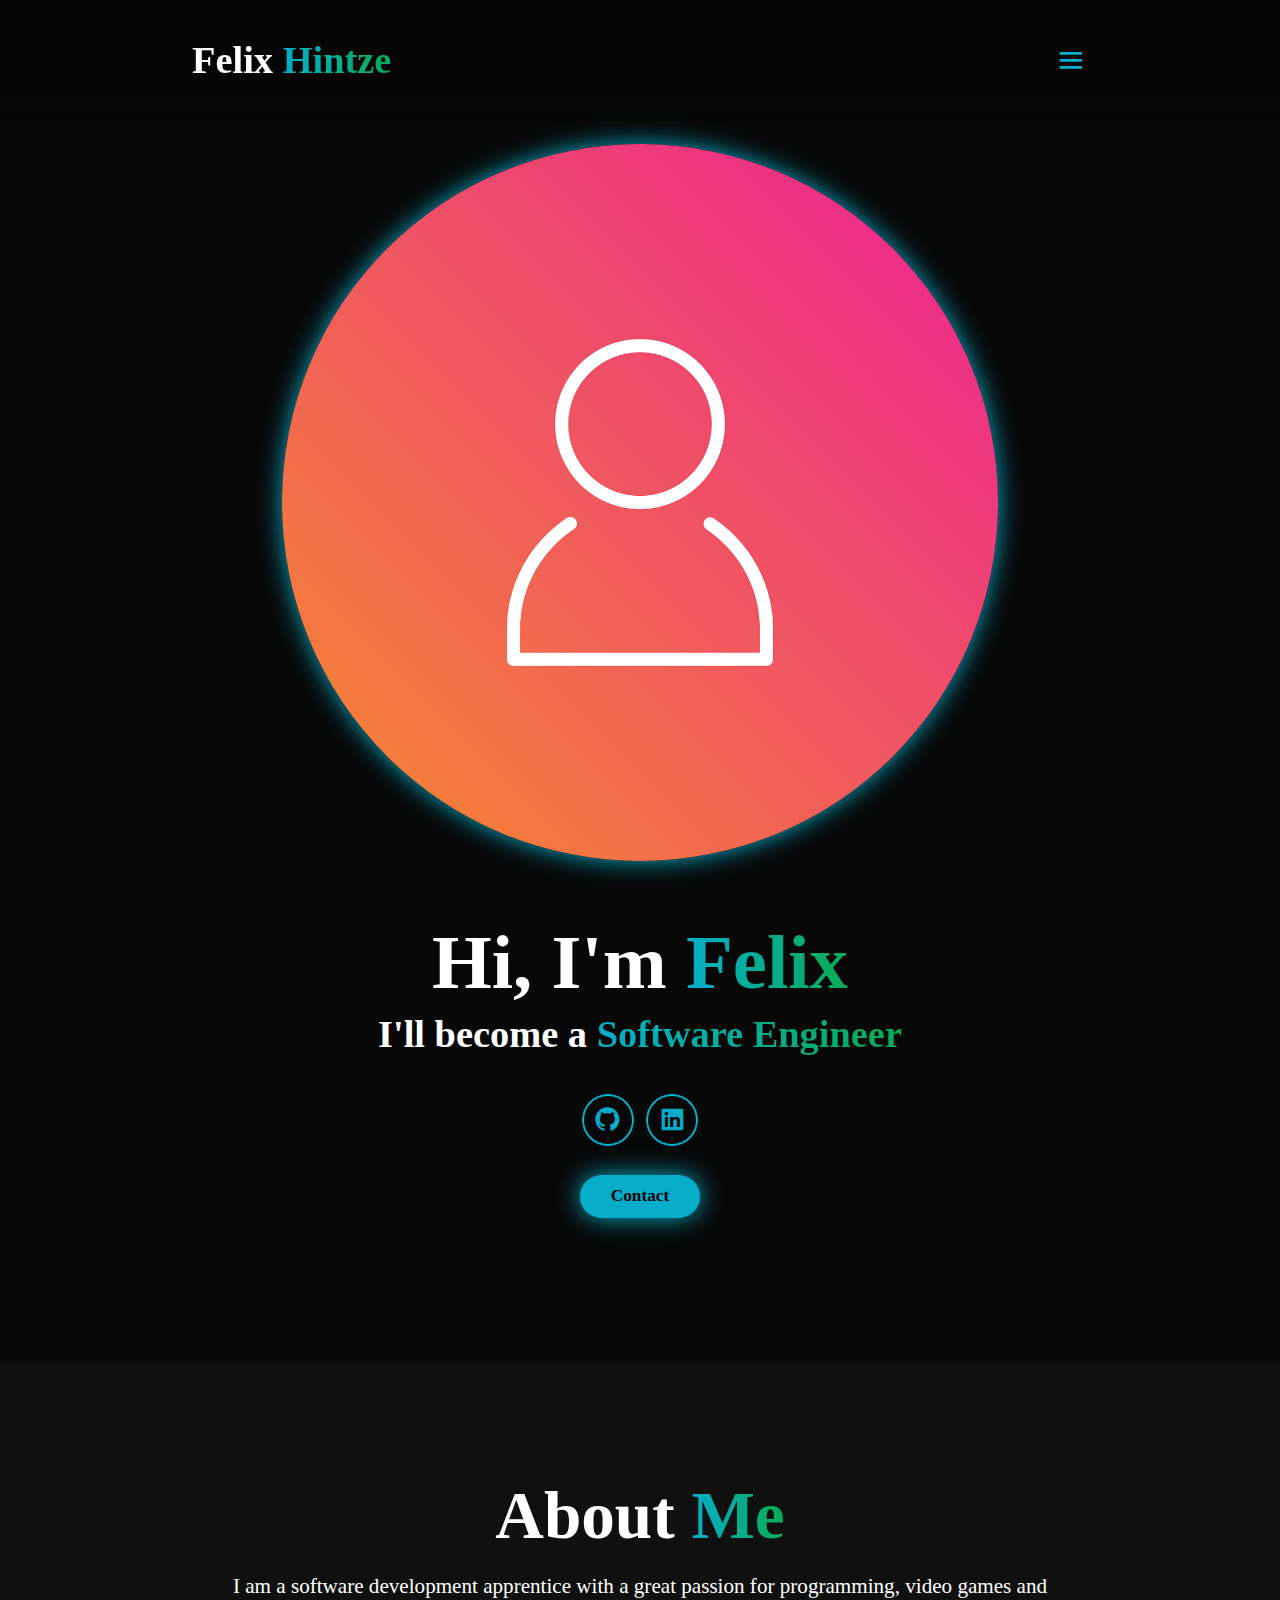
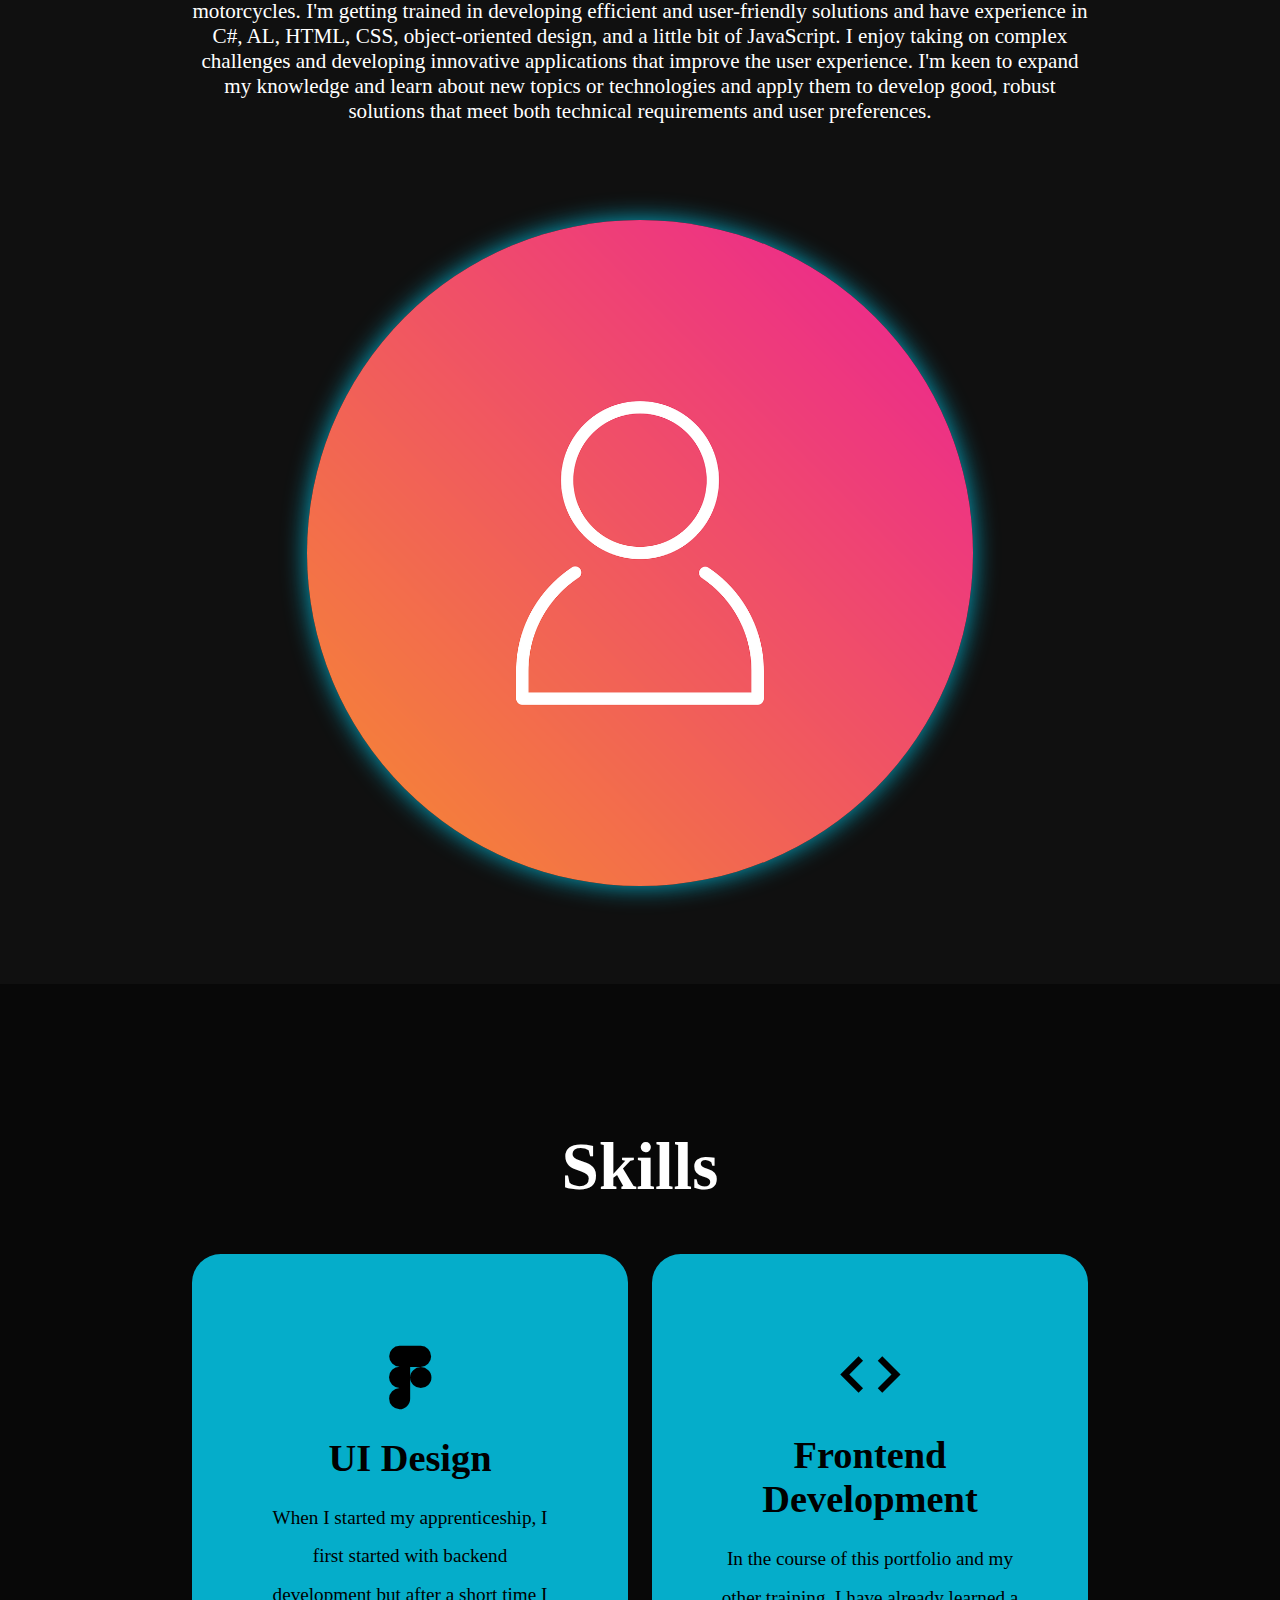
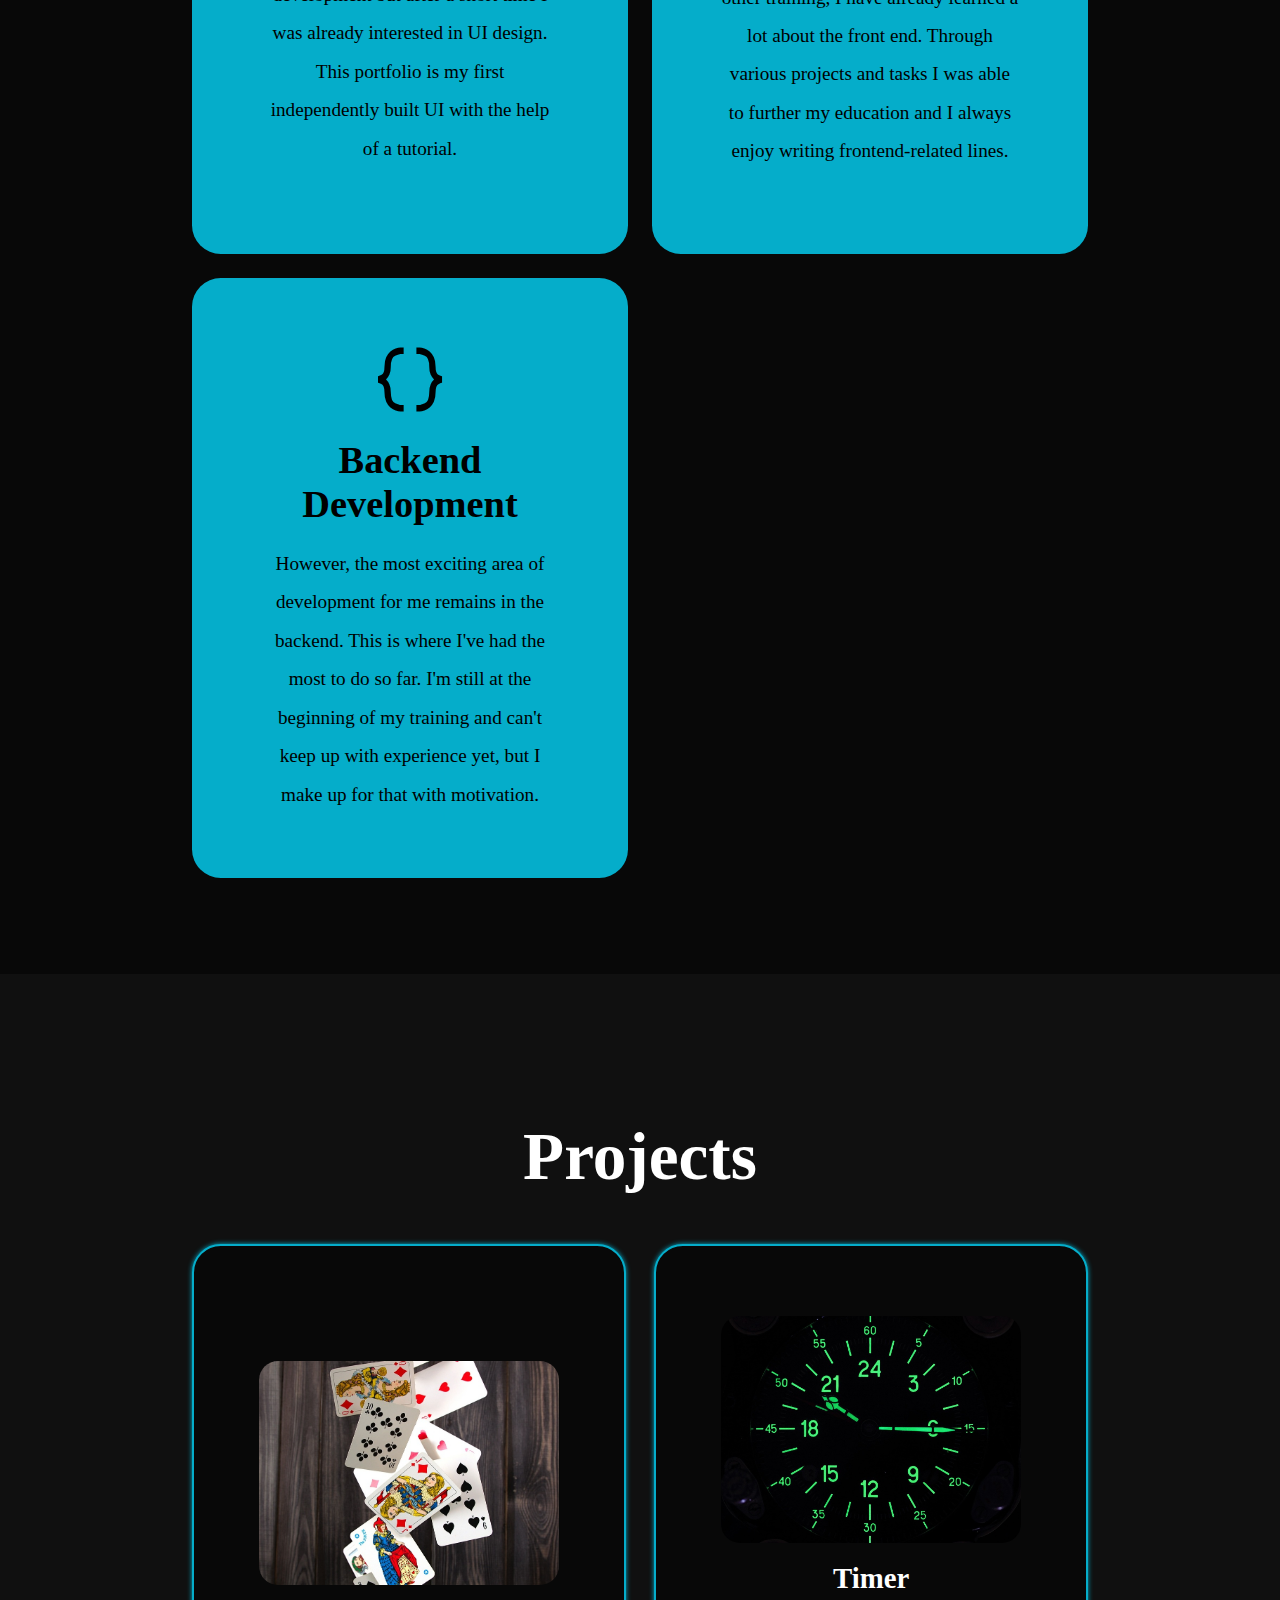
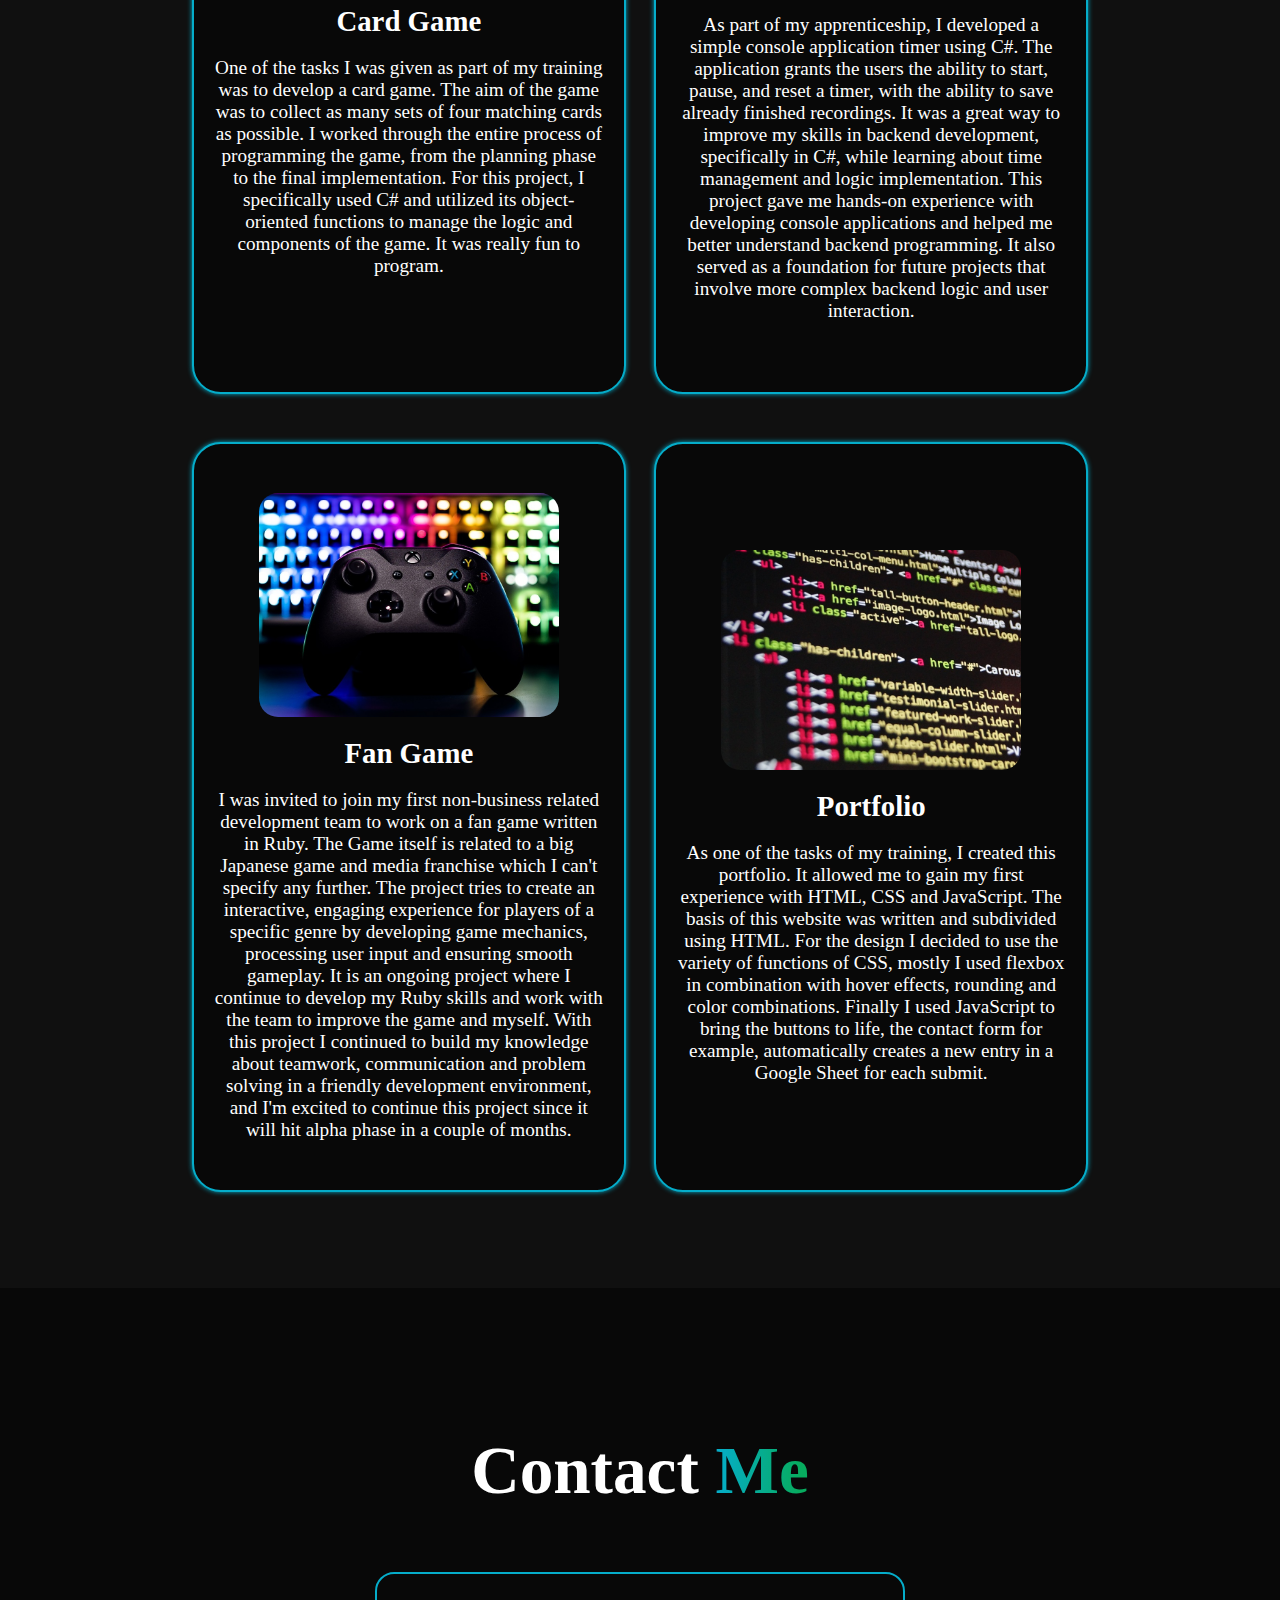
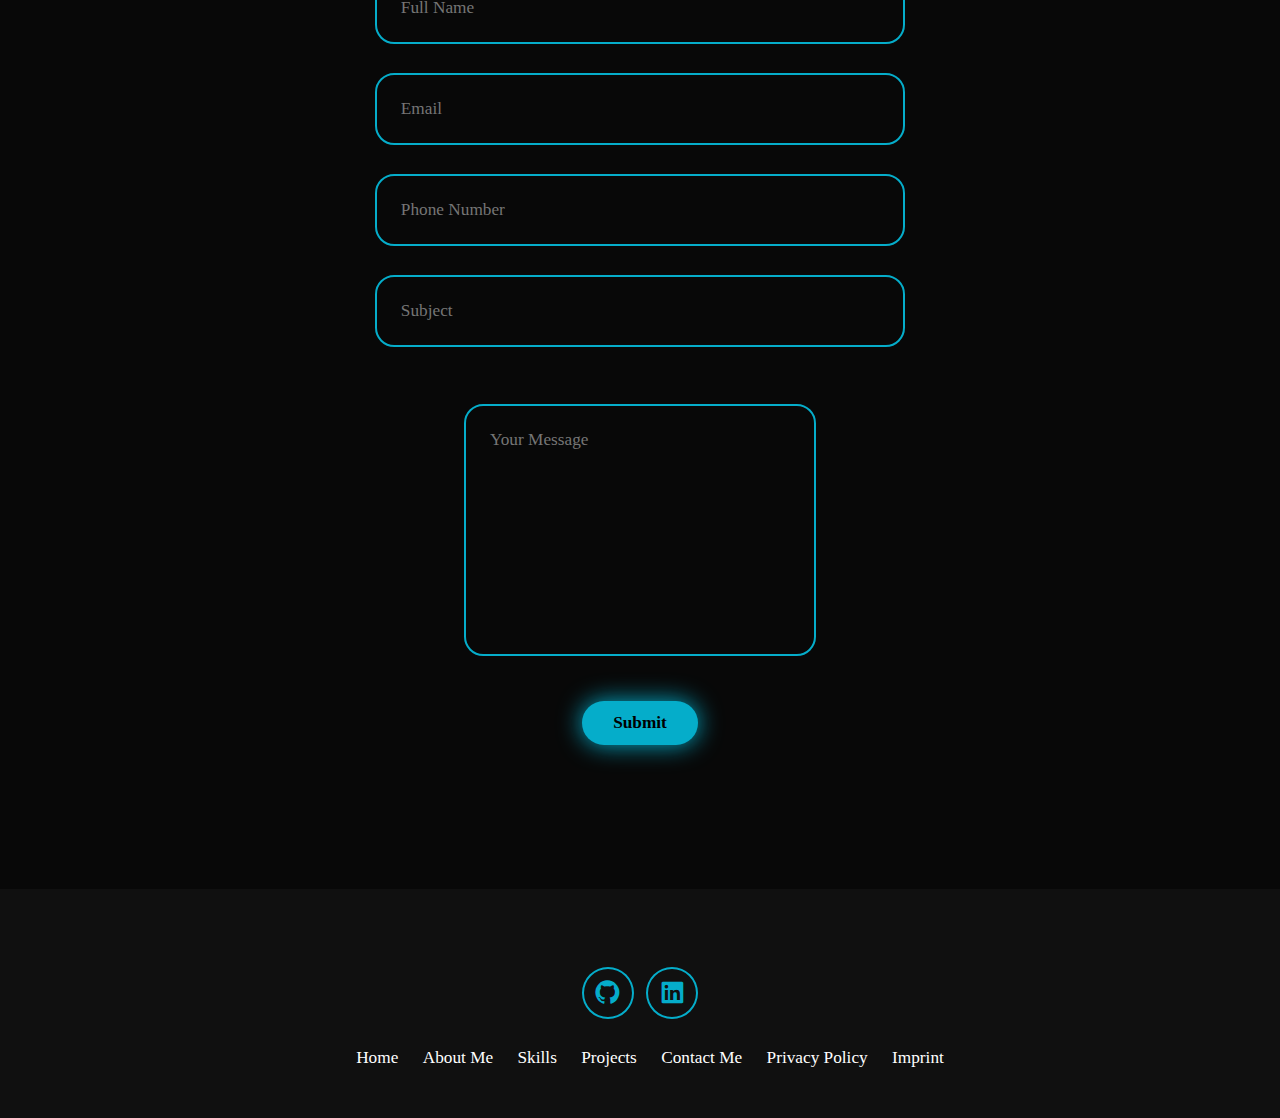
<file: index.html>
<!DOCTYPE html>
<html lang="en">
  <head>
    <meta charset="UTF-8" />
    <meta name="viewport" content="width=device-width, initial-scale=1.0" />
    <title>Portfolio</title>
    <link rel="stylesheet" href="style.css" />
    <link
      rel="icon"
      type="image/x-icon"
      href="https://fhintze-netik.github.io\favicon.ico"
    />
    <link
      href="https://unpkg.com/boxicons@2.1.4/css/boxicons.min.css"
      rel="stylesheet"
    />
  </head>
  <body>
    <header class="header">
      <a href="#home" class="logo"> Felix <span>Hintze</span> </a>

      <i class="bx bx-menu" id="menu-icon"></i>

      <nav class="navbar">
        <a href="#home">Home</a>
        <a href="#about">About</a>
        <a href="#skills">Skills</a>
        <a href="#projects">Projects</a>
        <a href="#contact">Contact</a>
      </nav>

      <button class="gradient-btn"><a href="#contact">Contact Me</a></button>
    </header>

    <section class="home" id="home">
      <div class="home-content">
        <h1>Hi, I'm <span>Felix</span></h1>
        <h3>I'll become a <span>Software Engineer</span></h3>
        <div class="social-icons">
          <a href="https://github.com/fhintze-netik">
            <i class="bx bxl-github"></i>
          </a>
          <a href="#">
            <i class="bx bxl-linkedin-square"></i>
          </a>
        </div>

        <div class="btn-group">
          <a href="#contact" class="btn">Contact</a>
        </div>
      </div>

      <div class="home-img">
        <img src="image.png" alt="" />
      </div>
    </section>

    <section class="about" id="about">
      <div class="about-img">
        <img src="image.png" alt="" />
      </div>

      <div class="about-content">
        <h2>About <span>Me</span></h2>
        <p>
          I am a software development apprentice with a great passion for
          programming, video games and motorcycles. I'm getting trained in
          developing efficient and user-friendly solutions and have experience
          in C#, AL, HTML, CSS, object-oriented design, and a little bit of
          JavaScript. I enjoy taking on complex challenges and developing
          innovative applications that improve the user experience. I'm keen to
          expand my knowledge and learn about new topics or technologies and
          apply them to develop good, robust solutions that meet both technical
          requirements and user preferences.
        </p>
      </div>
    </section>

    <section class="skills" id="skills">
      <h2 class="heading">Skills</h2>

      <div class="skills-container">
        <div class="skills-box">
          <div class="skills-info">
            <i class="bx bxl-figma"></i>
            <h4>UI Design</h4>
            <p>
              When I started my apprenticeship, I first started with backend
              development but after a short time I was already interested in UI
              design. This portfolio is my first independently built UI with the
              help of a tutorial.
            </p>
          </div>
        </div>
        <div class="skills-box">
          <div class="skills-info">
            <i class="bx bx-code"></i>
            <h4>Frontend Development</h4>
            <p>
              In the course of this portfolio and my other training, I have
              already learned a lot about the front end. Through various
              projects and tasks I was able to further my education and I always
              enjoy writing frontend-related lines.
            </p>
          </div>
        </div>
        <div class="skills-box">
          <div class="skills-info">
            <i class="bx bx-code-curly"></i>
            <h4>Backend Development</h4>
            <p>
              However, the most exciting area of development for me remains in
              the backend. This is where I've had the most to do so far. I'm
              still at the beginning of my training and can't keep up with
              experience yet, but I make up for that with motivation.
            </p>
          </div>
        </div>
      </div>
    </section>
    <section class="projects" id="projects">
      <h2 class="heading">Projects</h2>
      <div class="projects-box">
        <div class="project-card">
          <img src="project1.jpg" alt="" />

          <h3>Card Game</h3>
          <p>
            One of the tasks I was given as part of my training was to develop a
            card game. The aim of the game was to collect as many sets of four
            matching cards as possible. I worked through the entire process of
            programming the game, from the planning phase to the final
            implementation. For this project, I specifically used C# and
            utilized its object-oriented functions to manage the logic and
            components of the game. It was really fun to program.
          </p>
        </div>
        <div class="project-card">
          <img src="project2.jpg" alt="" />

          <h3>Timer</h3>
          <p>
            As part of my apprenticeship, I developed a simple console
            application timer using C#. The application grants the users the
            ability to start, pause, and reset a timer, with the ability to save
            already finished recordings. It was a great way to improve my skills
            in backend development, specifically in C#, while learning about
            time management and logic implementation. This project gave me
            hands-on experience with developing console applications and helped
            me better understand backend programming. It also served as a
            foundation for future projects that involve more complex backend
            logic and user interaction.
          </p>
        </div>
        <div class="project-card">
          <img src="project3.jpg" alt="" />

          <h3>Fan Game</h3>
          <p>
            I was invited to join my first non-business related development team
            to work on a fan game written in Ruby. The Game itself is related to
            a big Japanese game and media franchise which I can't specify any
            further. The project tries to create an interactive, engaging
            experience for players of a specific genre by developing game
            mechanics, processing user input and ensuring smooth gameplay. It is
            an ongoing project where I continue to develop my Ruby skills and
            work with the team to improve the game and myself. With this project
            I continued to build my knowledge about teamwork, communication and
            problem solving in a friendly development environment, and I'm
            excited to continue this project since it will hit alpha phase in a
            couple of months.
          </p>
        </div>
        <div class="project-card">
          <img src="project4.jpg" alt="" />

          <h3>Portfolio</h3>
          <p>
            As one of the tasks of my training, I created this portfolio. It
            allowed me to gain my first experience with HTML, CSS and
            JavaScript. The basis of this website was written and subdivided
            using HTML. For the design I decided to use the variety of functions
            of CSS, mostly I used flexbox in combination with hover effects,
            rounding and color combinations. Finally I used JavaScript to bring
            the buttons to life, the contact form for example, automatically
            creates a new entry in a Google Sheet for each submit.
          </p>
        </div>
      </div>
    </section>
    <section class="contact" id="contact">
      <h2 class="heading">Contact <span>Me</span></h2>
      <form action="" name="contact-us" id="contact-form">
        <div class="input-group">
          <div class="input-box">
            <input type="text" name="Full-Name" placeholder="Full Name" />
            <input type="email" name="Email" placeholder="Email" />
          </div>
          <div class="input-box">
            <input
              type="number"
              name="Phone-Number"
              placeholder="Phone Number"
            />
            <input type="text" name="Subject" placeholder="Subject" />
          </div>
        </div>
        <div class="input-group-2">
          <textarea
            name="Message"
            id=""
            placeholder="Your Message"
            cols="30"
            rows="10"
          ></textarea>
        </div>
        <button
          onclick="changeText('submit-button', 'Submitted', 'Submit')"
          type="submit"
          id="submit-button"
          value="Send Message"
          class="btn"
        >
          Submit
        </button>
      </form>
    </section>

    <footer class="footer">
      <div class="social-icons">
        <a href="https://github.com/fhintze-netik">
          <i class="bx bxl-github"></i>
        </a>
        <a href="#">
          <i class="bx bxl-linkedin-square"></i>
        </a>
      </div>

      <ul class="list">
        <li>
          <a href="#home">Home</a>
        </li>
        <li>
          <a href="#about">About Me</a>
        </li>
        <li>
          <a href="#skills">Skills</a>
        </li>
        <li>
          <a href="#projects">Projects</a>
        </li>
        <li>
          <a href="#contact">Contact Me</a>
        </li>
        <li>
          <a href="https://fhintze-netik.github.io/privacypolicy.html"
            >Privacy Policy</a
          >
        </li>
        <li>
          <a href="https://fhintze-netik.github.io/imprint.html">Imprint</a>
        </li>
      </ul>
    </footer>

    <script src="script.js"></script>
  </body>
</html>
</file>
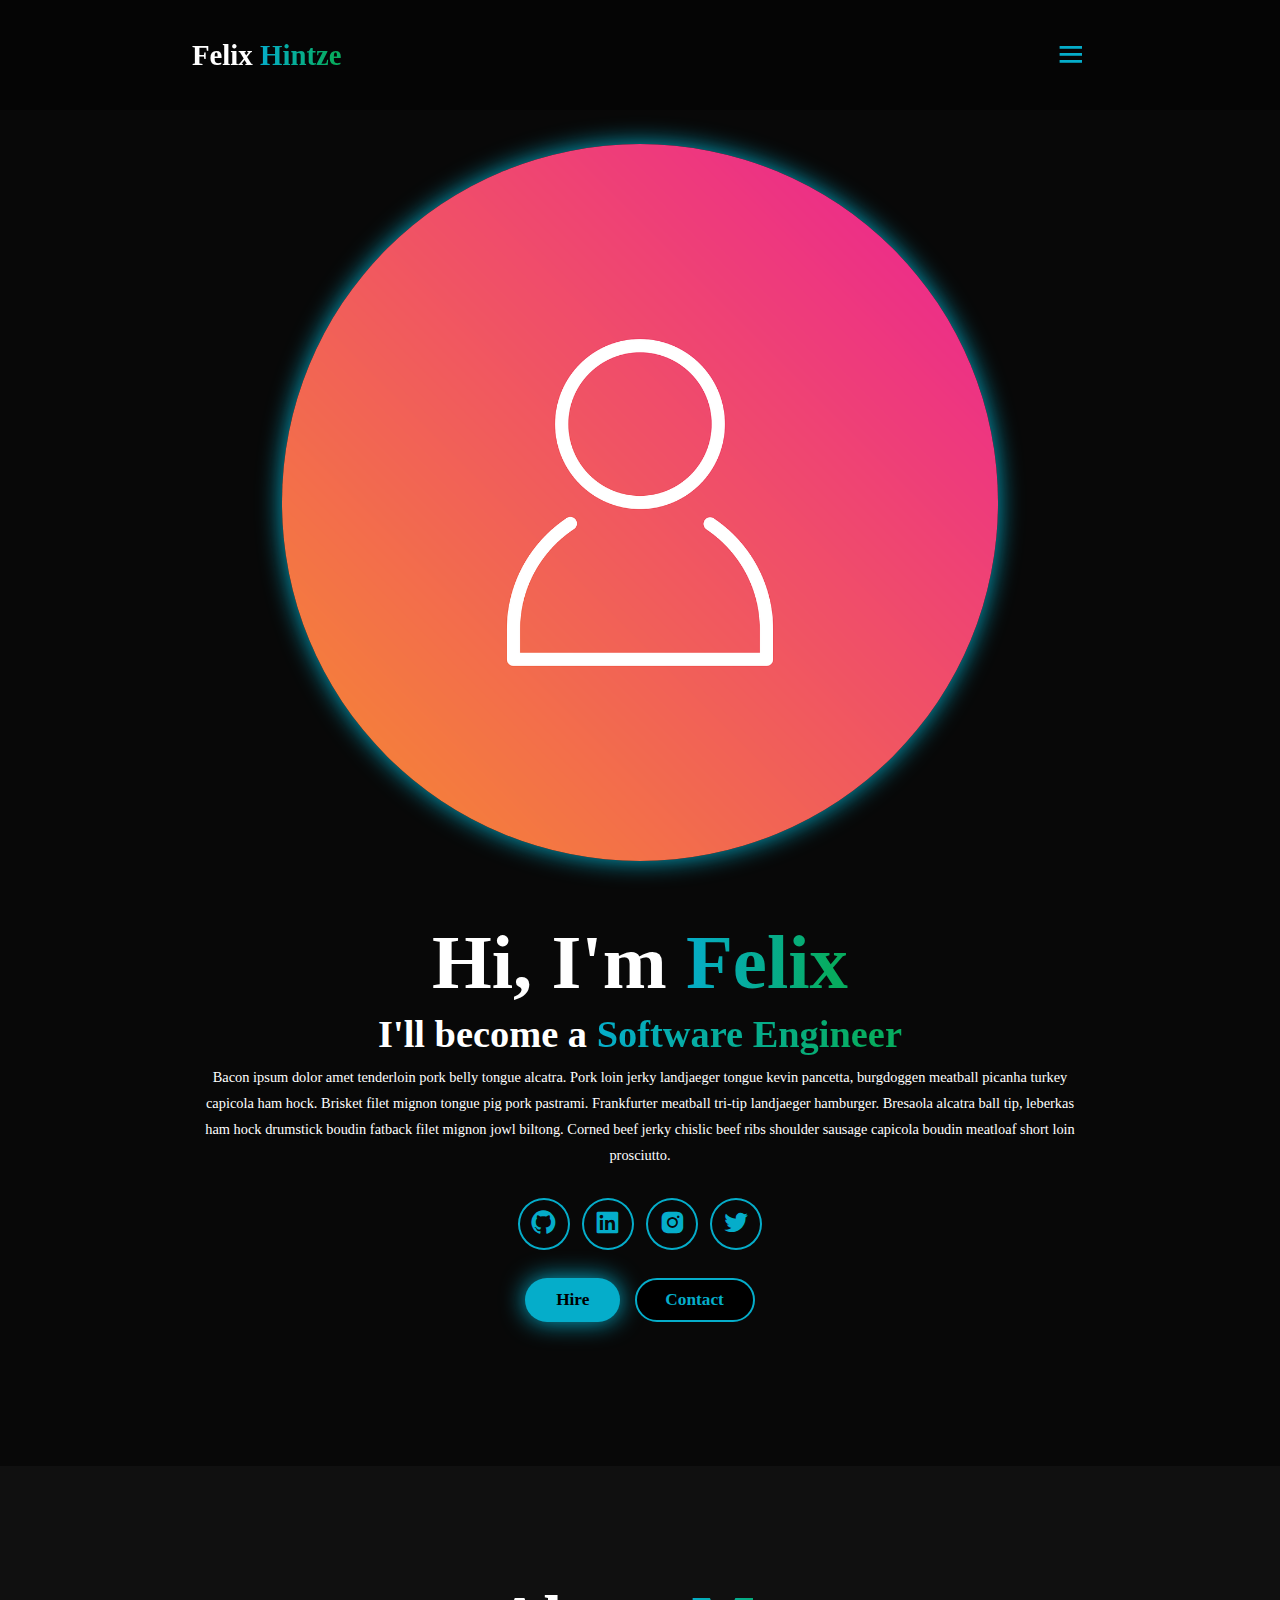
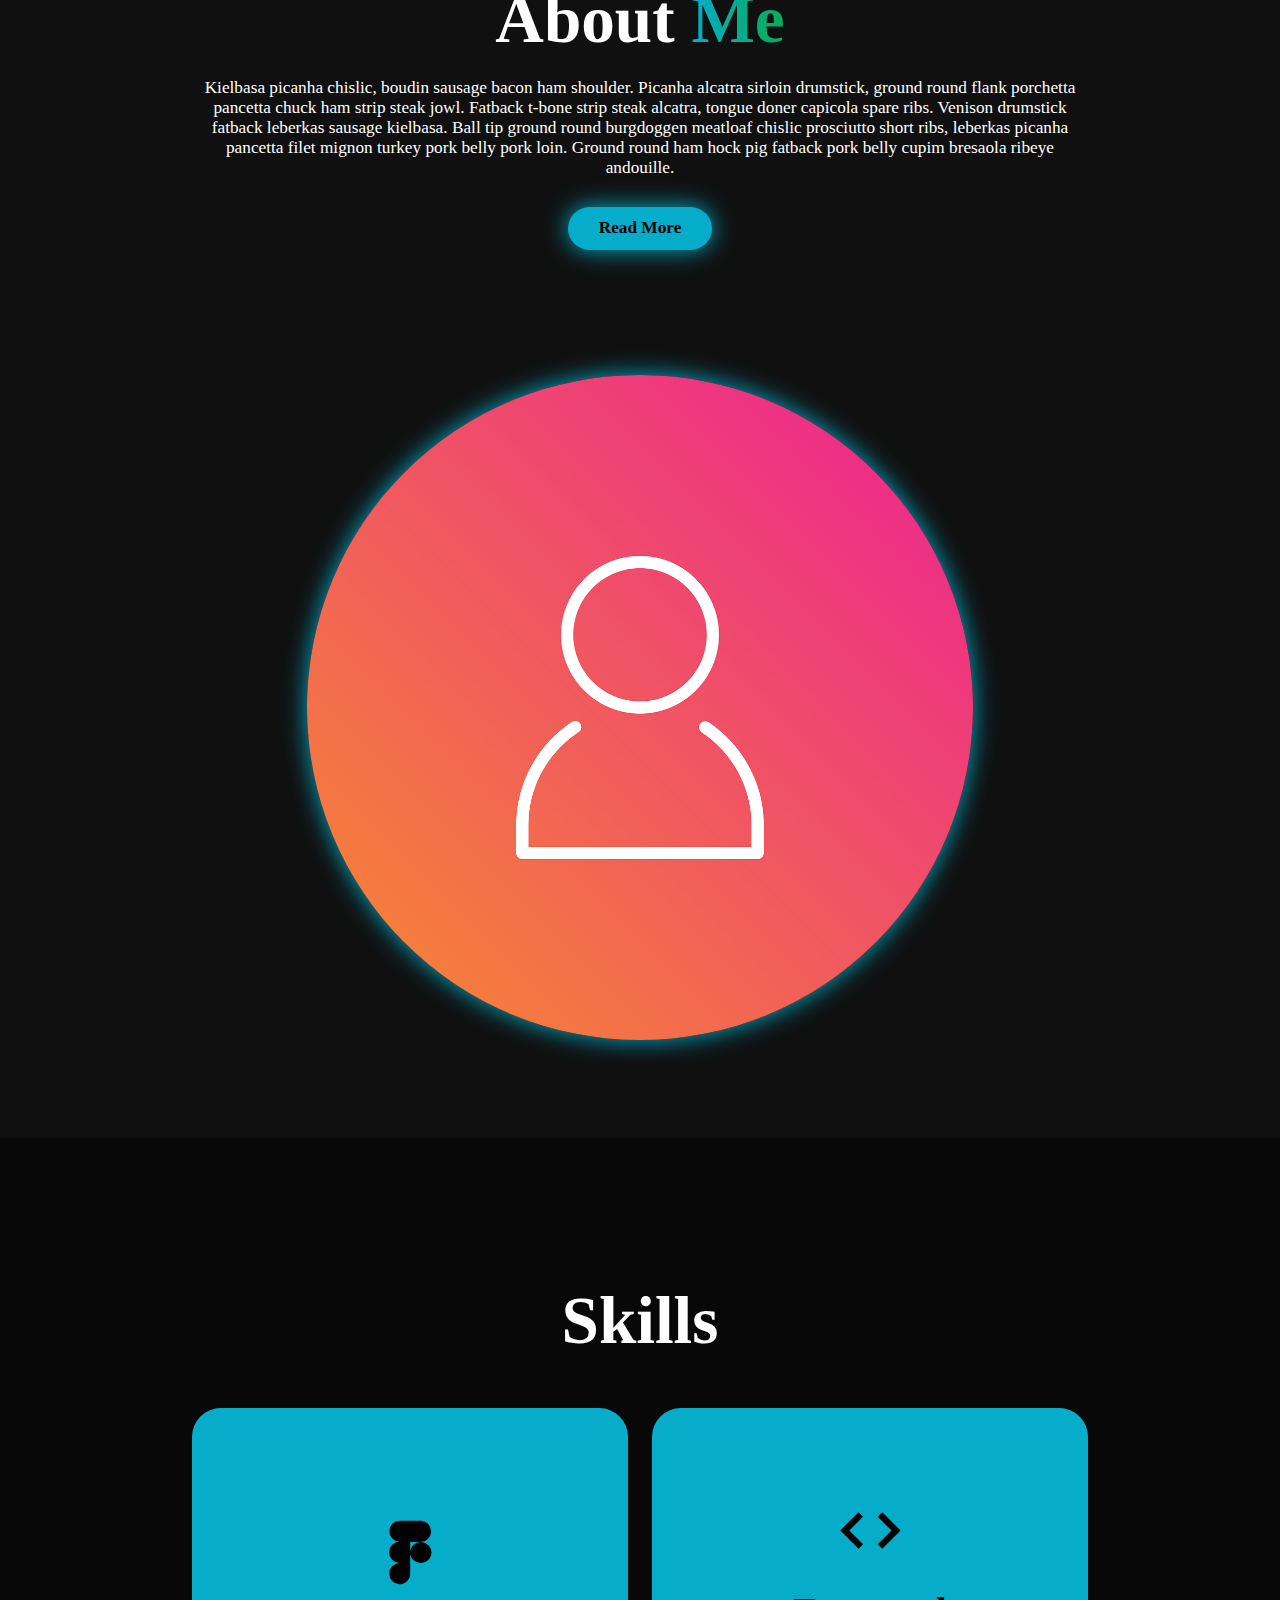
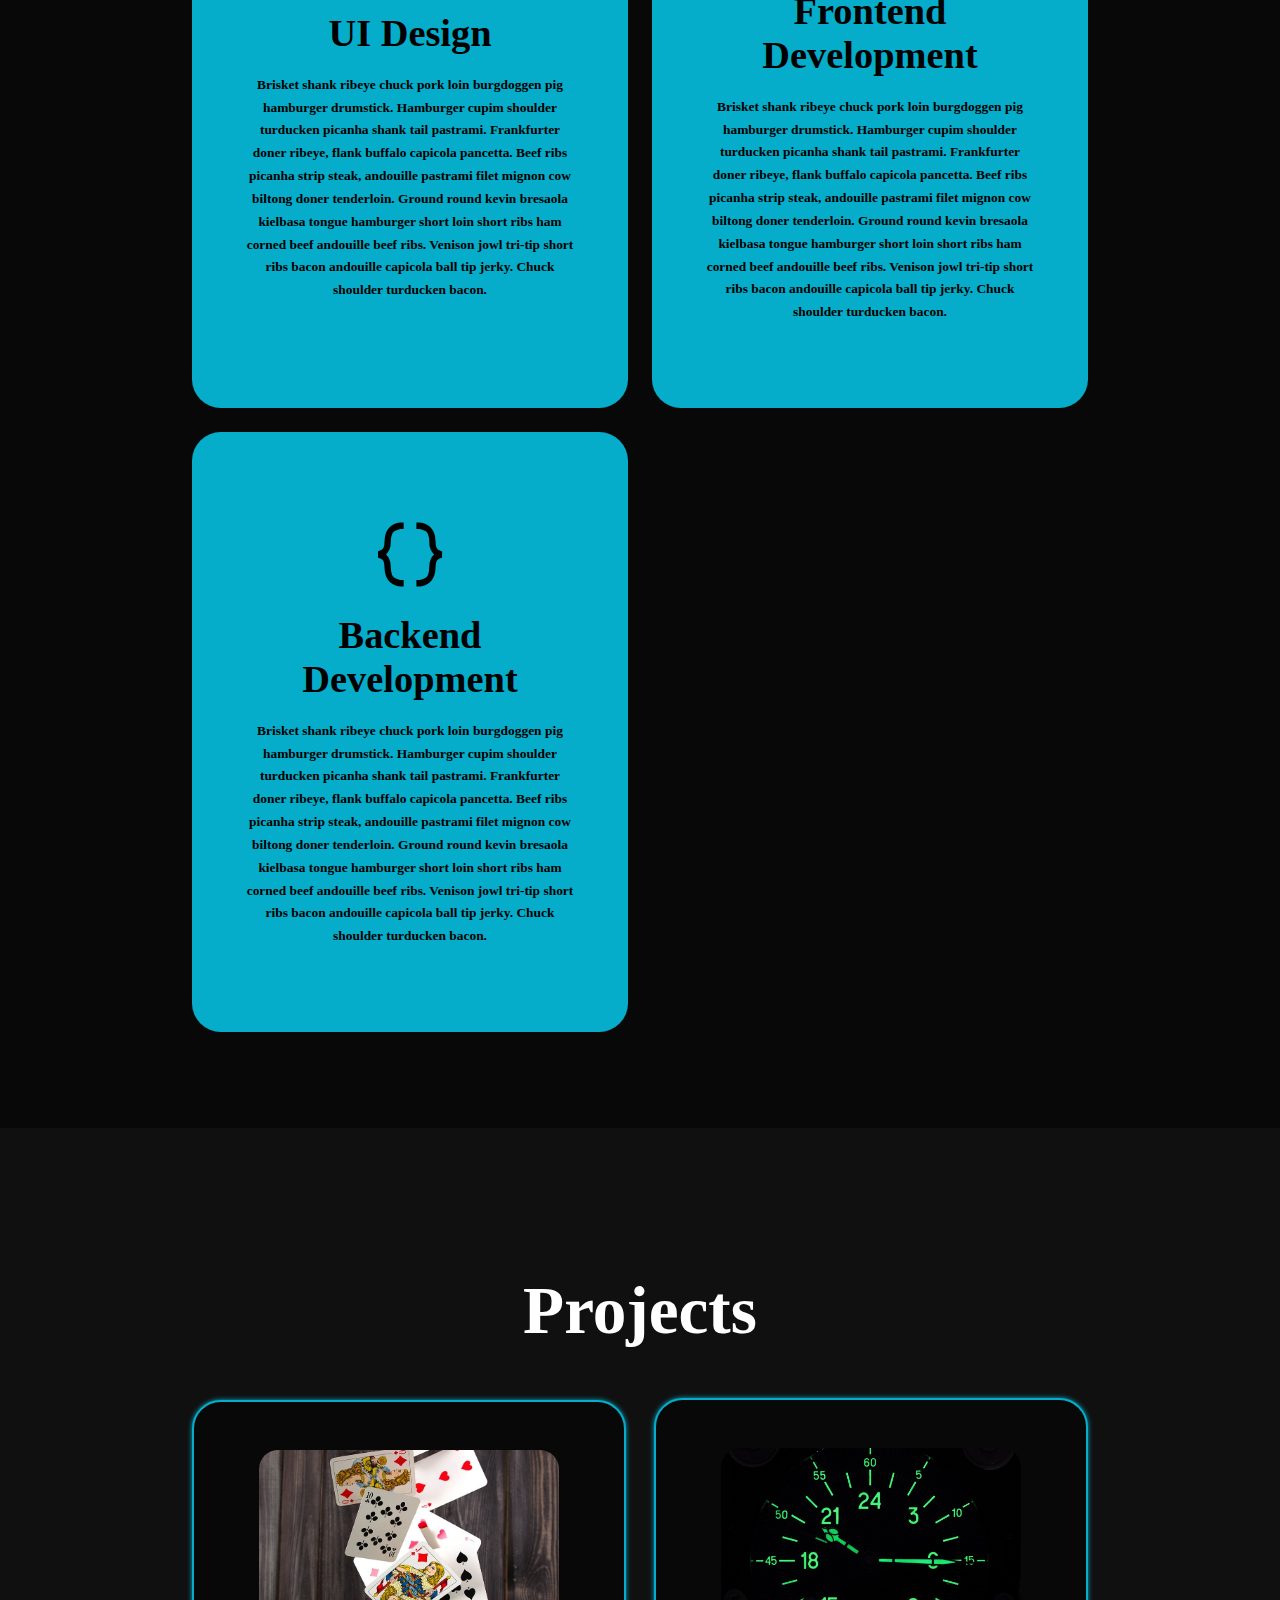
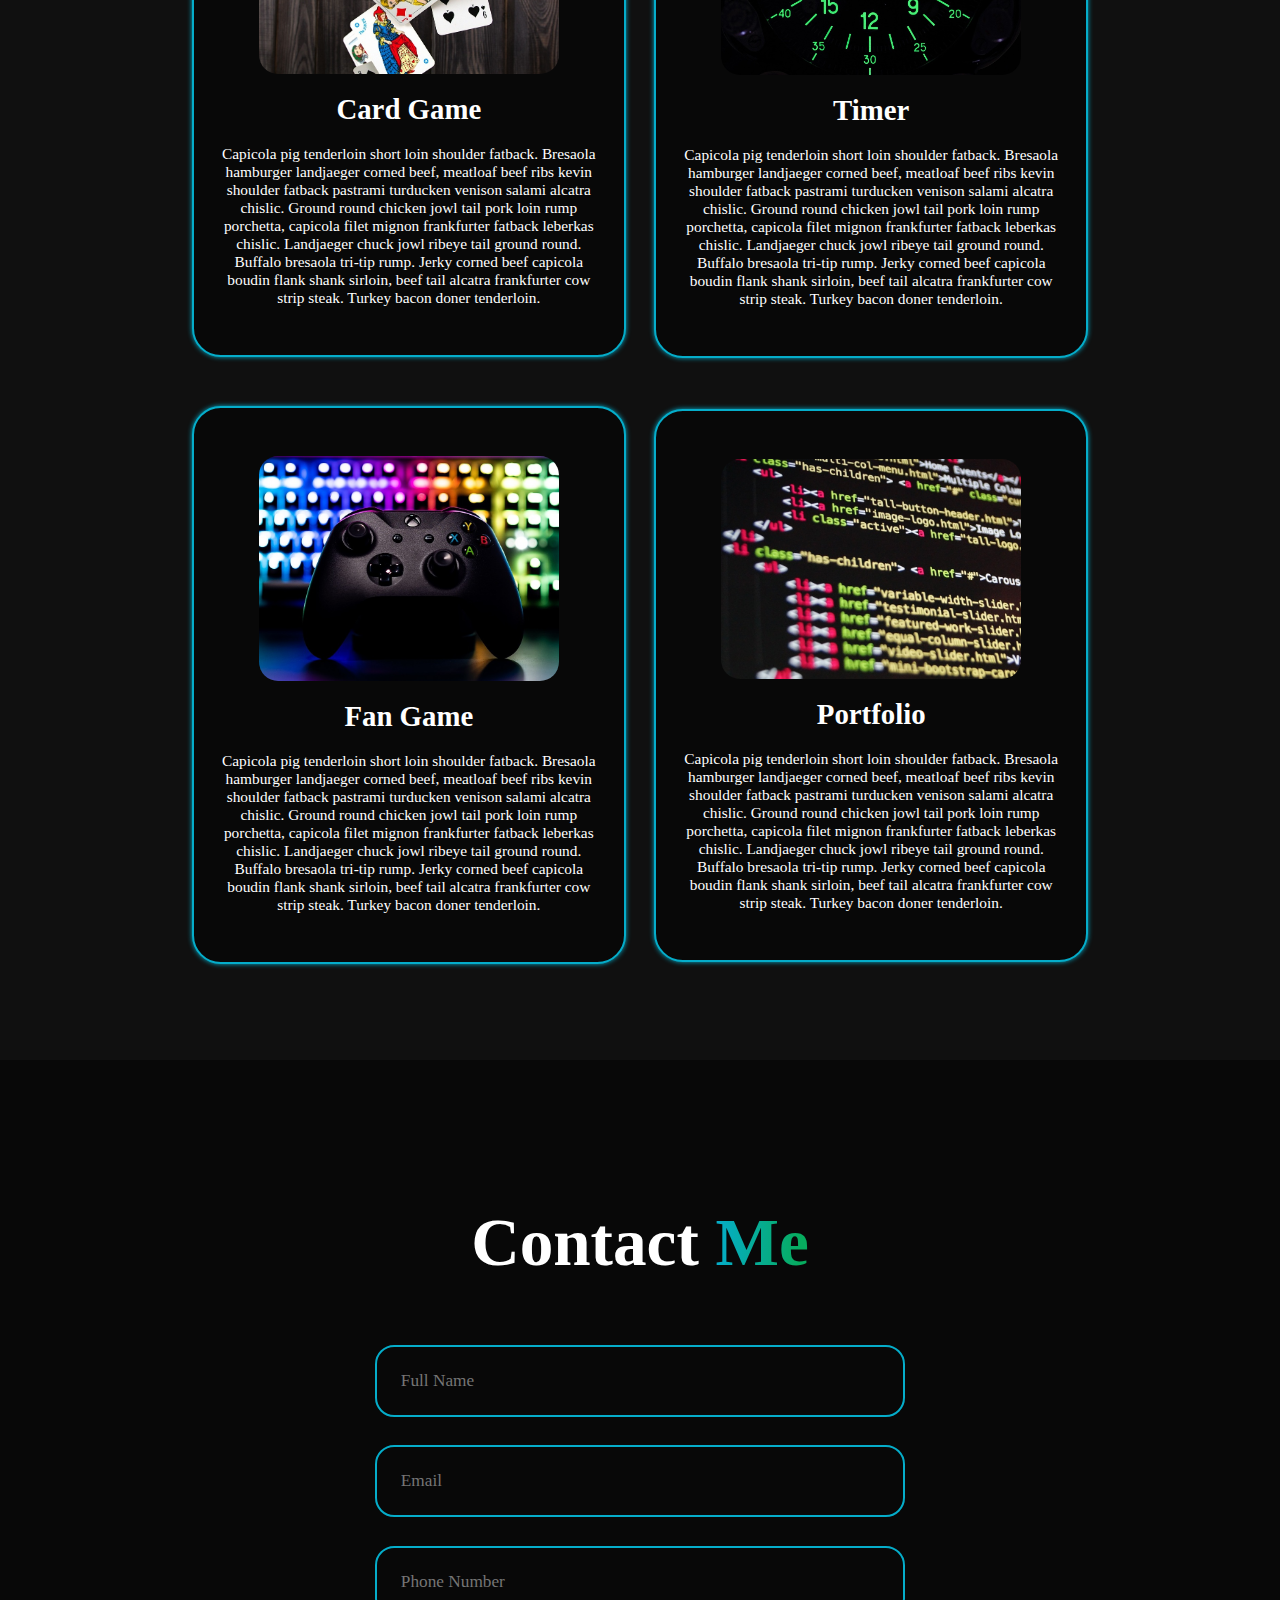
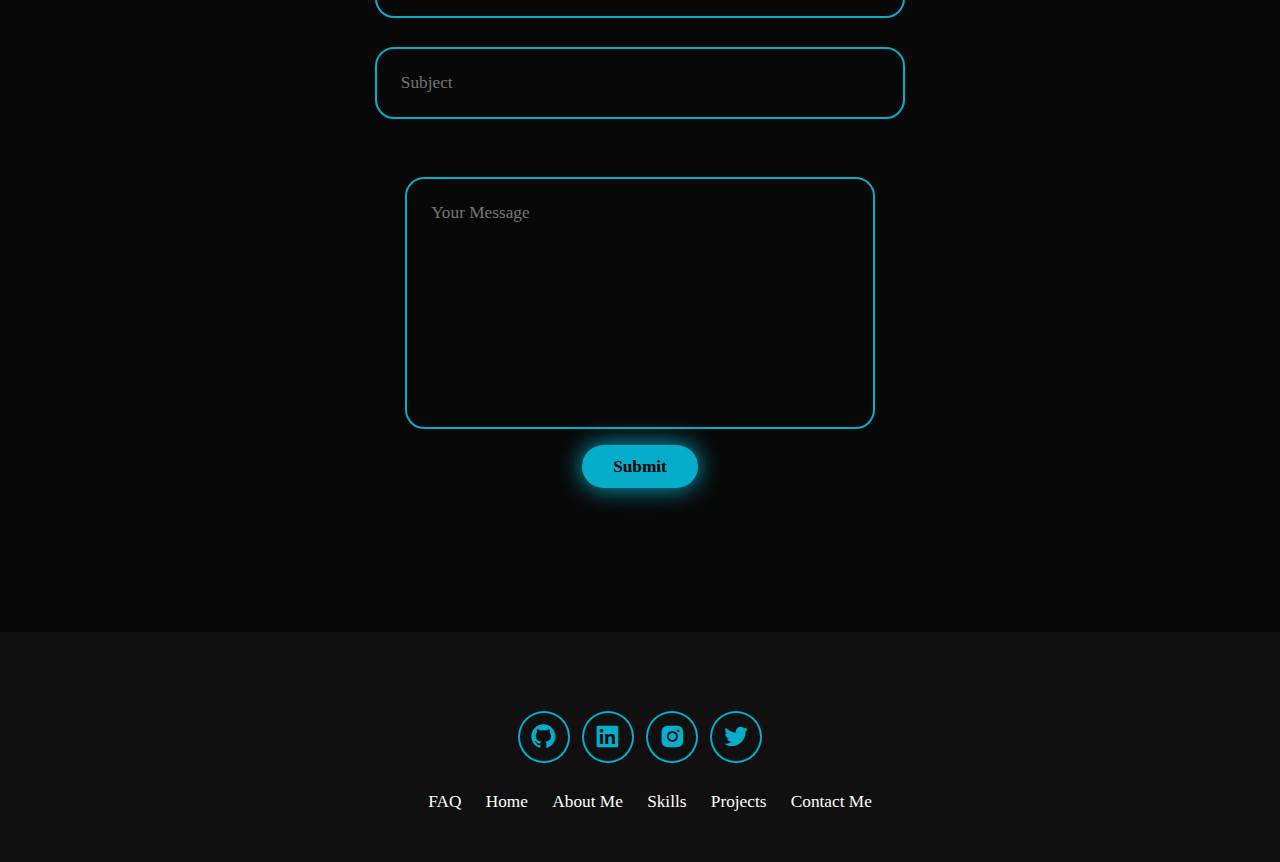
<file: Portfolio/index.html>
<!DOCTYPE html>
<html lang="en">
  <head>
    <meta charset="UTF-8" />
    <meta name="viewport" content="width=device-width, initial-scale=1.0" />
    <title>Portfolio Website</title>
    <link rel="stylesheet" href="style.css" />
    <link
      href="https://unpkg.com/boxicons@2.1.4/css/boxicons.min.css"
      rel="stylesheet"
    />
  </head>
  <body>
    <header class="header">
      <a href="#home" class="logo"> Felix <span>Hintze</span> </a>

      <i class="bx bx-menu" id="menu-icon"></i>

      <nav class="navbar">
        <a href="#home">Home</a>
        <a href="#about">About</a>
        <a href="#skills">Skills</a>
        <a href="#projects">Projects</a>
        <a href="#contact">Contact</a>
      </nav>

      <button class="gradient-btn">Contact Me</button>
    </header>

    <section class="home" id="home">
      <div class="home-content">
        <h1>Hi, I'm <span>Felix</span></h1>
        <h3>I'll become a <span>Software Engineer</span></h3>
        <p>
          Bacon ipsum dolor amet tenderloin pork belly tongue alcatra. Pork loin
          jerky landjaeger tongue kevin pancetta, burgdoggen meatball picanha
          turkey capicola ham hock. Brisket filet mignon tongue pig pork
          pastrami. Frankfurter meatball tri-tip landjaeger hamburger. Bresaola
          alcatra ball tip, leberkas ham hock drumstick boudin fatback filet
          mignon jowl biltong. Corned beef jerky chislic beef ribs shoulder
          sausage capicola boudin meatloaf short loin prosciutto.
        </p>
        <div class="social-icons">
          <a href="#">
            <i class="bx bxl-github"></i>
          </a>
          <a href="#">
            <i class="bx bxl-linkedin-square"></i>
          </a>
          <a href="#">
            <i class="bx bxl-instagram-alt"></i>
          </a>
          <a href="#">
            <i class="bx bxl-twitter"></i>
          </a>
        </div>

        <div class="btn-group">
          <a href="#" class="btn">Hire</a>
          <a href="#contact" class="btn">Contact</a>
        </div>
      </div>

      <div class="home-img">
        <img src="image.png" alt="" />
      </div>
    </section>

    <section class="about" id="about">
      <div class="about-img">
        <img src="image.png" alt="" />
      </div>

      <div class="about-content">
        <h2>About <span>Me</span></h2>
        <p>
          Kielbasa picanha chislic, boudin sausage bacon ham shoulder. Picanha
          alcatra sirloin drumstick, ground round flank porchetta pancetta chuck
          ham strip steak jowl. Fatback t-bone strip steak alcatra, tongue doner
          capicola spare ribs. Venison drumstick fatback leberkas sausage
          kielbasa. Ball tip ground round burgdoggen meatloaf chislic prosciutto
          short ribs, leberkas picanha pancetta filet mignon turkey pork belly
          pork loin. Ground round ham hock pig fatback pork belly cupim bresaola
          ribeye andouille.
        </p>
        <a href="#" class="btn">Read More</a>
      </div>
    </section>

    <section class="skills" id="skills">
      <h2 class="heading">Skills</h2>

      <div class="skills-container">
        <div class="skills-box">
          <div class="skills-info">
            <i class="bx bxl-figma"></i>
            <h4>UI Design</h4>
            <p>
              Brisket shank ribeye chuck pork loin burgdoggen pig hamburger
              drumstick. Hamburger cupim shoulder turducken picanha shank tail
              pastrami. Frankfurter doner ribeye, flank buffalo capicola
              pancetta. Beef ribs picanha strip steak, andouille pastrami filet
              mignon cow biltong doner tenderloin. Ground round kevin bresaola
              kielbasa tongue hamburger short loin short ribs ham corned beef
              andouille beef ribs. Venison jowl tri-tip short ribs bacon
              andouille capicola ball tip jerky. Chuck shoulder turducken bacon.
            </p>
          </div>
        </div>
        <div class="skills-box">
          <div class="skills-info">
            <i class="bx bx-code"></i>
            <h4>Frontend Development</h4>
            <p>
              Brisket shank ribeye chuck pork loin burgdoggen pig hamburger
              drumstick. Hamburger cupim shoulder turducken picanha shank tail
              pastrami. Frankfurter doner ribeye, flank buffalo capicola
              pancetta. Beef ribs picanha strip steak, andouille pastrami filet
              mignon cow biltong doner tenderloin. Ground round kevin bresaola
              kielbasa tongue hamburger short loin short ribs ham corned beef
              andouille beef ribs. Venison jowl tri-tip short ribs bacon
              andouille capicola ball tip jerky. Chuck shoulder turducken bacon.
            </p>
          </div>
        </div>
        <div class="skills-box">
          <div class="skills-info">
            <i class="bx bx-code-curly"></i>
            <h4>Backend Development</h4>
            <p>
              Brisket shank ribeye chuck pork loin burgdoggen pig hamburger
              drumstick. Hamburger cupim shoulder turducken picanha shank tail
              pastrami. Frankfurter doner ribeye, flank buffalo capicola
              pancetta. Beef ribs picanha strip steak, andouille pastrami filet
              mignon cow biltong doner tenderloin. Ground round kevin bresaola
              kielbasa tongue hamburger short loin short ribs ham corned beef
              andouille beef ribs. Venison jowl tri-tip short ribs bacon
              andouille capicola ball tip jerky. Chuck shoulder turducken bacon.
            </p>
          </div>
        </div>
      </div>
    </section>
    <section class="projects" id="projects">
      <h2 class="heading">Projects</h2>
      <div class="projects-box">
        <div class="project-card">
          <img src="project1.jpg" alt="" />

          <h3>Card Game</h3>
          <p>
            Capicola pig tenderloin short loin shoulder fatback. Bresaola
            hamburger landjaeger corned beef, meatloaf beef ribs kevin shoulder
            fatback pastrami turducken venison salami alcatra chislic. Ground
            round chicken jowl tail pork loin rump porchetta, capicola filet
            mignon frankfurter fatback leberkas chislic. Landjaeger chuck jowl
            ribeye tail ground round. Buffalo bresaola tri-tip rump. Jerky
            corned beef capicola boudin flank shank sirloin, beef tail alcatra
            frankfurter cow strip steak. Turkey bacon doner tenderloin.
          </p>
        </div>
        <div class="project-card">
          <img src="project2.jpg" alt="" />

          <h3>Timer</h3>
          <p>
            Capicola pig tenderloin short loin shoulder fatback. Bresaola
            hamburger landjaeger corned beef, meatloaf beef ribs kevin shoulder
            fatback pastrami turducken venison salami alcatra chislic. Ground
            round chicken jowl tail pork loin rump porchetta, capicola filet
            mignon frankfurter fatback leberkas chislic. Landjaeger chuck jowl
            ribeye tail ground round. Buffalo bresaola tri-tip rump. Jerky
            corned beef capicola boudin flank shank sirloin, beef tail alcatra
            frankfurter cow strip steak. Turkey bacon doner tenderloin.
          </p>
        </div>
        <div class="project-card">
          <img src="project3.jpg" alt="" />

          <h3>Fan Game</h3>
          <p>
            Capicola pig tenderloin short loin shoulder fatback. Bresaola
            hamburger landjaeger corned beef, meatloaf beef ribs kevin shoulder
            fatback pastrami turducken venison salami alcatra chislic. Ground
            round chicken jowl tail pork loin rump porchetta, capicola filet
            mignon frankfurter fatback leberkas chislic. Landjaeger chuck jowl
            ribeye tail ground round. Buffalo bresaola tri-tip rump. Jerky
            corned beef capicola boudin flank shank sirloin, beef tail alcatra
            frankfurter cow strip steak. Turkey bacon doner tenderloin.
          </p>
        </div>
        <div class="project-card">
          <img src="project4.jpg" alt="" />

          <h3>Portfolio</h3>
          <p>
            Capicola pig tenderloin short loin shoulder fatback. Bresaola
            hamburger landjaeger corned beef, meatloaf beef ribs kevin shoulder
            fatback pastrami turducken venison salami alcatra chislic. Ground
            round chicken jowl tail pork loin rump porchetta, capicola filet
            mignon frankfurter fatback leberkas chislic. Landjaeger chuck jowl
            ribeye tail ground round. Buffalo bresaola tri-tip rump. Jerky
            corned beef capicola boudin flank shank sirloin, beef tail alcatra
            frankfurter cow strip steak. Turkey bacon doner tenderloin.
          </p>
        </div>
      </div>
    </section>
    <section class="contact" id="contact">
      <h2 class="heading">Contact <span>Me</span></h2>
      <form action="" name="contact-us">
        <div class="input-group">
          <div class="input-box">
            <input type="text" name="Full-Name" placeholder="Full Name" />
            <input type="email" name="Email" placeholder="Email" />
          </div>
          <div class="input-box">
            <input
              type="number"
              name="Phone-Number"
              placeholder="Phone Number"
            />
            <input type="text" name="Subject" placeholder="Subject" />
          </div>
        </div>
        <div class="input-group-2">
          <textarea
            name="Message"
            id=""
            placeholder="Your Message"
            cols="30"
            rows="10"
          ></textarea>
          <button type="submit" value="Send Message" class="btn">Submit</button>
        </div>
      </form>
    </section>

    <footer class="footer">
      <div class="social-icons">
        <a href="#">
          <i class="bx bxl-github"></i>
        </a>
        <a href="#">
          <i class="bx bxl-linkedin-square"></i>
        </a>
        <a href="#">
          <i class="bx bxl-instagram-alt"></i>
        </a>
        <a href="#">
          <i class="bx bxl-twitter"></i>
        </a>
      </div>

      <ul class="list">
        <li>
          <a href="#">FAQ</a>
        </li>
        <li>
          <a href="#home">Home</a>
        </li>
        <li>
          <a href="#about">About Me</a>
        </li>
        <li>
          <a href="#skills">Skills</a>
        </li>
        <li>
          <a href="#projects">Projects</a>
        </li>
        <li>
          <a href="#contact">Contact Me</a>
        </li>
      </ul>
    </footer>

    <script src="script.js"></script>
  </body>
</html>
</file>
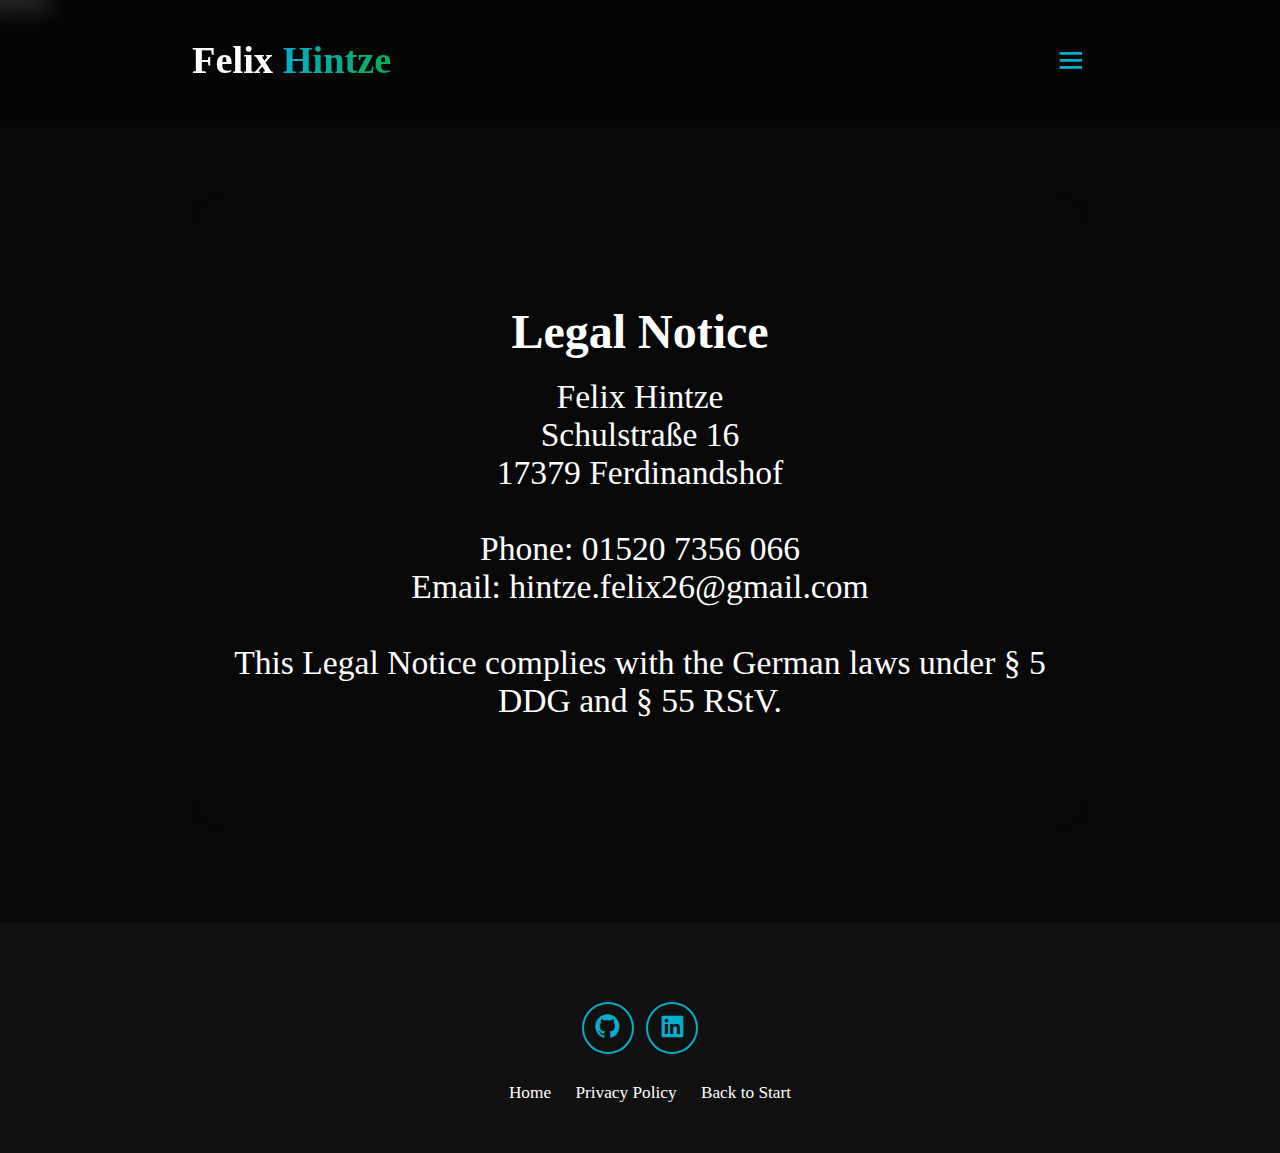
<file: imprint.html>
!DOCTYPE
<html>
  <head>
    <meta charset="UTF-8" />
    <meta name="viewport" content="width=device-width, initial-scale=1.0" />
    <title>Imprint</title>
    <link rel="stylesheet" href="style.css" />
    <link
      rel="icon"
      type="image/x-icon"
      href="https://fhintze-netik.github.io\favicon.ico"
    />
    <link
      href="https://unpkg.com/boxicons@2.1.4/css/boxicons.min.css"
      rel="stylesheet"
    />
  </head>
  <body>
    <header class="header">
      <a href="https://fhintze-netik.github.io" class="logo">
        Felix <span>Hintze</span>
      </a>

      <i class="bx bx-menu" id="menu-icon"></i>

      <nav class="navbar">
        <a href="https://fhintze-netik.github.io">Home</a>
        <a href="https://fhintze-netik.github.io/privacypolicy.html"
          >Privacy Policy</a
        >
      </nav>
    </header>
    <section class="start" id="start">
      <div class="imprint-box">
        <div class="imprint-info">
          <h2>Legal Notice</h2>
          <p>
            Felix Hintze <br />
            Schulstraße 16 <br />
            17379 Ferdinandshof <br />
            <br />
            Phone: 01520 7356 066 <br />
            Email: hintze.felix26@gmail.com <br />
            <br />
            This Legal Notice complies with the German laws under § 5 DDG and §
            55 RStV.
          </p>
        </div>
      </div>
    </section>
    <footer class="footer">
      <div class="social-icons">
        <a href="https://github.com/fhintze-netik">
          <i class="bx bxl-github"></i>
        </a>
        <a href="#">
          <i class="bx bxl-linkedin-square"></i>
        </a>
      </div>

      <ul class="list">
        <li>
          <a href="https://fhintze-netik.github.io">Home</a>
        </li>
        <li>
          <a href="https://fhintze-netik.github.io/privacypolicy.html"
            >Privacy Policy</a
          >
        </li>
        <li>
          <a href="#start">Back to Start</a>
        </li>
      </ul>
    </footer>
    <script src="script.js"></script>
  </body>
</html>
</file>
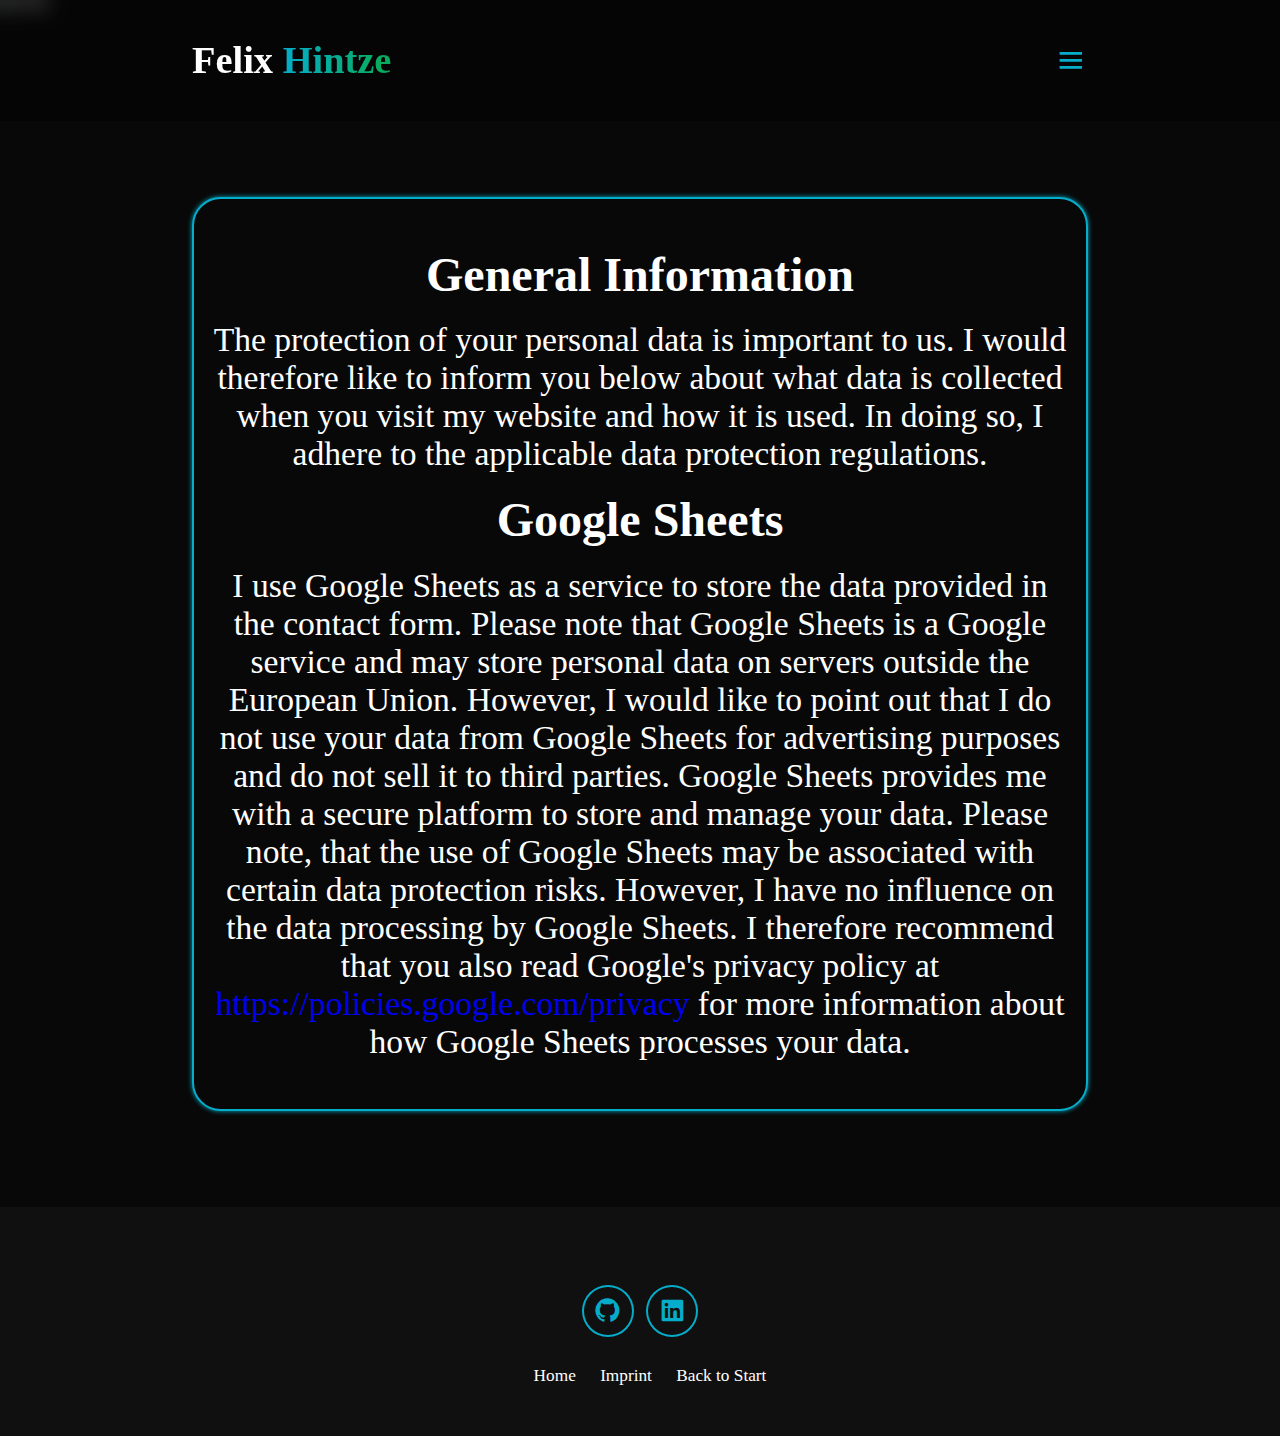
<file: privacypolicy.html>
!DOCTYPE
<html>
  <head>
    <meta charset="UTF-8" />
    <meta name="viewport" content="width=device-width, initial-scale=1.0" />
    <title>Privacy Policy</title>
    <link rel="stylesheet" href="style.css" />
    <link
      rel="icon"
      type="image/x-icon"
      href="https://fhintze-netik.github.io\favicon.ico"
    />
    <link
      href="https://unpkg.com/boxicons@2.1.4/css/boxicons.min.css"
      rel="stylesheet"
    />
  </head>
  <body>
    <header class="header">
      <a href="https://fhintze-netik.github.io" class="logo">
        Felix <span>Hintze</span>
      </a>

      <i class="bx bx-menu" id="menu-icon"></i>

      <nav class="navbar">
        <a href="https://fhintze-netik.github.io">Home</a>
        <a href="https://fhintze-netik.github.io/imprint.html">Imprint</a>
      </nav>
    </header>
    <section class="start" id="start">
      <div class="privacy-box">
        <div class="privacy-info">
          <h2>General Information</h2>
          <p>
            The protection of your personal data is important to us. I would
            therefore like to inform you below about what data is collected when
            you visit my website and how it is used. In doing so, I adhere to
            the applicable data protection regulations.
          </p>
        </div>
        <div class="privacy-info">
          <h2>Google Sheets</h2>
          <p>
            I use Google Sheets as a service to store the data provided in the
            contact form. Please note that Google Sheets is a Google service and
            may store personal data on servers outside the European Union.
            However, I would like to point out that I do not use your data from
            Google Sheets for advertising purposes and do not sell it to third
            parties. Google Sheets provides me with a secure platform to store
            and manage your data. Please note, that the use of Google Sheets may
            be associated with certain data protection risks. However, I have no
            influence on the data processing by Google Sheets. I therefore
            recommend that you also read Google's privacy policy at
            <a href="https://policies.google.com/privacy"
              >https://policies.google.com/privacy</a
            >
            for more information about how Google Sheets processes your data.
          </p>
        </div>
      </div>
    </section>
    <footer class="footer">
      <div class="social-icons">
        <a href="https://github.com/fhintze-netik">
          <i class="bx bxl-github"></i>
        </a>
        <a href="#">
          <i class="bx bxl-linkedin-square"></i>
        </a>
      </div>

      <ul class="list">
        <li>
          <a href="https://fhintze-netik.github.io">Home</a>
        </li>
        <li>
          <a href="https://fhintze-netik.github.io/imprint.html">Imprint</a>
        </li>
        <li>
          <a href="#start">Back to Start</a>
        </li>
      </ul>
    </footer>

    <script src="script.js"></script>
  </body>
</html>
</file>
<file: style.css>
* {
  margin: 0;
  padding: 0;
  box-sizing: border-box;
  text-decoration: none;
  scroll-behavior: smooth;
  font-family: "Poppins";
}
:root {
  --bg-color: #080808;
  --second-bg-color: #101010;
  --text-color: white;
  --main-color: #05adca;
}
html {
  font-size: 60%;
  overflow-x: hidden;
}
body
{
  background: var(--bg-color);
  color: var(--text-color);
}

/*---Header---------------------------------------*/

.header
{
  position: fixed;
  width: 100%;
  top: 0;
  left: 0;
  padding: 4rem 15%;
  background-color: rgba(0, 0, 0, 0.3);
  backdrop-filter: blur(10px);
  display: flex;
  justify-content: space-between;
  align-items: center;
  z-index: 1000;
}
#menu-icon
{
  font-size: 3.5rem;
  color: var(--main-color);
  display: none;
}
.logo
{
  font-size: 4rem;
  color: var(--text-color);
  font-weight: 800;
  cursor: pointer;
  transition: 0.3s ease-in-out;
}
.logo:hover
{
  transform: scale(1.1);
}
span
{
  background: linear-gradient(
    270deg,
    #07ac5f 10%,
    #05adca 100%
  );
  background-clip: text;
  color: transparent;
}
.navbar a
{
  font-size: 2.5rem;
  color: var(--text-color);
  margin-left: 4rem;
  font-weight: 500;
  transition: 0.3s ease-in-out;
  border-bottom: 3px solid transparent;
}
.navbar a:hover
{
  color: var(--main-color);
  border-bottom: 3px solid var(--main-color);
}
.gradient-btn
{
  font-size: 1.8rem;
  padding: 1rem 2rem;
  border-radius: 3rem;
  background: linear-gradient(
    270deg,
    #07ac5f 10%,
    #05adca 100%
  );
  letter-spacing: 1px;
  cursor: pointer;
  transition: 0.3s ease-in-out;
  color: white;
  border: none;
  text-wrap: nowrap;
}
.gradient-btn a
{
color: black;
}
.gradient-btn a:visited
{
color: black;
}
.gradient-btn:hover{
  transform: scale(1.05);
}

/*---Content------------------------------------------*/

section
{
  min-height: 100vh;
  padding: 10rem 15%;
}

/*---Home-Content------------------------------------------*/

.home
{
  display: flex;
  align-items: center;
  justify-content: center;
  gap: 15rem;
}
.home-content
{
  display: flex;
  flex-direction: column;
  align-items: flex-end;
  text-align: right;
}
.home-content h1
{
  font-size: 8rem;
  font-weight: 700;
  margin-top: 1.5rem;
  line-height: 1;
}
.home-content h3
{
  margin: 1rem 0;
  font-size: 4rem;
}
.home-content p
{
  font-size: 1.5rem;
  font-weight: 500;
  line-height: 1.8;
}
.home-img img
{
  width: 32vw;
  border-radius: 50%;
  box-shadow: 0 0 25px var(--main-color);
  transition: 0.4s ease-in-out;
}
.home-img img:hover
{
  box-shadow: 0 0 25px var(--main-color),
  0 0 50px var(--main-color),
  0 0 100px var(--main-color);
} 
.social-icons a
{
  display: inline-flex;
  justify-content: center;
  align-items: center;
  font-size: 3rem;
  padding: 1rem;
  background: transparent;
  border: 2px solid var(--main-color);
  border-radius: 50%;
  color: var(--main-color);
  margin: 3rem 0.5rem;
  transition: 0.3s ease-in-out;
}
.social-icons a:hover
{
  color: var(--text-color);
  background-color: var(--main-color);
  transform: scale(1.2)translateY(-5px);
}

/*---Home-Content------------------------------------------*/

/*---Button-Content------------------------------------------*/
.btn-group
{
  display: flex;
  gap: 1.5rem;
}
.btn
{
  display: inline-block;
  padding: 1rem 3rem;
  background-color: var(--main-color);
  box-shadow: 0 0 25px var(--main-color);
  border-radius: 3rem;
  font-size: 1.8rem;
  color: black;
  border: 2px solid transparent;
  font-weight: 600;
  transition: 0.3s ease-in-out;
}
.btn.btn:hover
{
  transform: scale(1.05);
  box-shadow: 0 0 25px var(--main-color),
  0 0 50px var(--main-color);
}
.btn-group a:nth-of-type(2)
{
  background-color: black;
  color: var(--main-color);
  border: 2px solid var(--main-color);
  box-shadow: 0 0 25px transparent;
}
.btn-group a:nth-of-type(2):hover
{
  box-shadow: 0 0 25px var(--main-color);
  background-color: var(--main-color);
  color: black;
}

/*---Button-Content------------------------------------------*/

/*---About-Content------------------------------------------*/
.about
{
  display: flex;
  justify-content: center;
  align-items: center;
  gap: 10rem;
  background: var(--second-bg-color);
}
.about-img img{
  width: 32vw;
  border-radius: 50%;
  box-shadow: 0 0 25px var(--main-color);
  transition: 0.4s ease-in-out;
}
.about-img img:hover
{
  box-shadow: 0 0 25px var(--main-color),
  0 0 50px var(--main-color),
  0 0 100px var(--main-color);
}
.about-content h2
{
font-size: 7rem;
text-align: left;
}
.about-content p
{
  font-size: 2.2rem;
}
.about-content .btn
{
  margin: 3rem 0;
}
/*---About-Content------------------------------------------*/

/*---Scrollbar------------------------------------------*/

::-webkit-scrollbar
{
  width: 20px;
}

::-webkit-scrollbar-thumb
{
  background-color: var(--main-color);
  border-radius: 3rem;
}
::-webkit-scrollbar-track
{
  background-color: var(--bg-color);
}

/*---Scrollbar------------------------------------------*/

/*---Skills-Content------------------------------------------*/

.heading
{
  text-align: center;
  font-size: 7rem;
  margin: 5rem 0;
}

.skills
{
  background-color: var(--bg-color);
  color: black;
}
.skills h2
{
  color: var(--text-color);
}
.skills-container
{
 display: grid;
 grid-template-columns: repeat(auto-fit, minmax(300px, 1fr));
 align-items: center;
 gap: 2.5rem;
}
.skills-box
{
  display: flex;
  justify-content: center;
  align-items: center;
  background-color: var(--main-color);
  height: 600px;
  border-radius: 3rem;
  cursor: pointer;
  border: 5px solid transparent;
  transition: 0.4s ease-in-out;
}
.skills-box:hover
{
  background: var(--second-bg-color);
  color: var(--main-color);
  border: 5px solid var(--main-color);
  transform: scale(1.03);
}
.skills-info
{
  display: flex;
  flex-direction: column;
  text-align: center;
  justify-content: center;
  align-items: center;
  padding: 5vw;
}
.skills-info h4
{
  font-size: 4rem;
  margin: 2rem 0;
}
.skills-info p
{
  font-size: 2rem;
  font-weight: 300;
  line-height: 2;
}
.skills-info i
{
  font-size: 8rem;
}
/*---Skills-Content------------------------------------------*/

/*---Project-Content------------------------------------------*/

.projects
{
  background-color: var(--second-bg-color);
}
.projects-box
{
  display: grid;
  grid-template-columns: repeat(auto-fit, minmax(350px, 1fr));
  place-items: center;
  justify-content: center;
  gap: 3rem;
  row-gap: 5rem;
}
.project-card
{
  display: flex;
  flex-direction: column;
  align-items: center;
  justify-content: center;
  text-align: center;
  background-color: var(--bg-color);
  border: 2px solid var(--main-color);
  border-radius: 3rem;
  gap: 2rem;
  padding: 5rem 2rem;
  overflow: hidden;
  cursor: pointer;
  box-shadow: 0 0 5px var(--main-color);
  transition: 0.3s ease;
  height: 750px;
}
.project-card:hover
{
  box-shadow: 0 0 25px var(--main-color),
  0 0 50px var(--main-color);
  transform: scale(1.02);
}
.project-card img
{
  max-width: 300px;
  border-radius: 2em;
  object-fit: cover;
}
.project-card h3
{
  font-size: 3rem;
}
.project-card p
{
  font-size: 2rem;
}

/*---Project-Content------------------------------------------*/

/*---Contact-Content------------------------------------------*/

.contact
{
  background-color: var(--bg-color);
}
.contact h2
{
  margin-bottom: 3rem;
  color: var(--text-color);
}
.contact form
{
  display: flex;
  align-items: center;
  justify-content: center;
  gap: 3rem;
  margin: 5rem 0;
  text-align: center;
}

.contact form .input-box input, .contact form textarea
{
  width: 100%;
  padding: 2.5rem;
  font-size: 1.8rem;
  color: var(--text-color);
  background-color: var(--bg-color);
  border-radius: 2rem;
  border: 2px solid var(--main-color);
  margin: 1.5rem 0;
  resize: none;
}
.contact button:hover
{
  cursor: pointer;
}

/*---Contact-Content------------------------------------------*/

/*---Footer------------------------------------------*/

.footer
{
  background-color: var(--second-bg-color);
  padding: 50px;
}
.footer .social-icons
{
  text-align: center;
}
.footer ul
{
  text-align: center;
  font-size: 1.8rem;
}
.footer ul li
{
  display: inline-block;
  margin-left: 20px;
}
.footer ul li a
{
  color: white;
  border-bottom: 3px solid transparent;
  transition: 0.3s ease-in-out;
}
.footer ul li a:hover
{
  border-bottom: 3px solid var(--main-color)
}

/*---Footer------------------------------------------*/

/*---Privcacy------------------------------------------*/
.privacy-box
  {
    display: flex;
    flex-direction: column;
    align-items: center;
    justify-content: center;
    text-align: center;
    background-color: var(--bg-color);
    border: 2px solid var(--main-color);
    border-radius: 3rem;
    gap: 2rem;
    padding: 5rem 2rem;
    overflow: hidden;
    box-shadow: 0 0 5px var(--main-color);
    height: fit-content;
    margin-top: 10vh;
    width: fit-content;
}
.privacy-info{
  display: flex;
  flex-direction: column;
  gap: 2rem;
}
.privacy-info h2{
  display: flex;
  justify-content: center;
  text-align: center;
  font-size: 5rem;
}
.privacy-info p
{
  font-size: 3.5rem;
}
/*---Privacy------------------------------------------*/

/*---Imprint------------------------------------------*/

.imprint-box
  {
    display: flex;
    flex-direction: column;
    align-items: center;
    justify-content: center;
    text-align: center;
    background-color: var(--bg-color);
    border: 2px solid var(--main-color);
    border-radius: 3rem;
    gap: 2rem;
    padding: 5rem 2rem;
    overflow: hidden;
    box-shadow: 0 0 5px var(--main-color);
    height: 70vh;
    margin-top: 10vh;
}
.imprint-info{
  display: flex;
  flex-direction: column;
  gap: 2rem;
}
.imprint-info h2{
  display: flex;
  justify-content: center;
  text-align: center;
  font-size: 5rem;
}
.imprint-info p
{
  font-size: 3.5rem;
}

/*---Imprint------------------------------------------*/

/*---Media------------------------------------------*/

@media(max-width:1285px)
{
  #menu-icon
  {
    display: block;
  }
  #menu-icon:hover
  {
    cursor: pointer;
  }
  .navbar
  {
    position: absolute;
    top: 100%;
    right: 0;
    width: 50%;
    padding: 1rem 3rem;
    background: rgba(0, 0, 0, 0.8);
    border-bottom-left-radius: 2rem;
    border-left: 2px solid var(--main-color);
    border-bottom: 2px solid var(--main-color);
    display: none;
  }
  .navbar a
  {
    display: block;
    font-size: 2rem;
    margin: 3rem 0;
    color: var(--text-color);
  }
  .navbar.active
  {
    display: block;
  }
  .gradient-btn
  {
    display: none;
  }
  .home
  {
    flex-direction: column-reverse;
    margin: 5rem 0;
    gap: 5rem;
  }
  .home-content{
    align-items: center;
    text-align: center;
  }
  .home-img img
  {
    width: 56vw;
  }
  .about
  {
    flex-direction: column-reverse;
    text-align: center;
  }
  .about h2
  {
    text-align: center;
    margin: 2rem 0;
  }
  .about img
  {
    width: 52vw;
  }
  .contact form
  {
    flex-direction: column;
  }
  .imprint-box
  {
    overflow: visible;
    border: none;
    box-shadow: none;
  }
}
/*---Media------------------------------------------*/
</file>
<file: Portfolio/style.css>
* {
  margin: 0;
  padding: 0;
  box-sizing: border-box;
  text-decoration: none;
  scroll-behavior: smooth;
  font-family: "Poppins";
}
:root {
  --bg-color: #080808;
  --second-bg-color: #101010;
  --text-color: white;
  --main-color: #05adca;
}
html {
  font-size: 60%;
  overflow-x: hidden;
}
body
{
  background: var(--bg-color);
  color: var(--text-color);
}

/*---Header---------------------------------------*/

.header
{
  position: fixed;
  width: 100%;
  top: 0;
  left: 0;
  padding: 4rem 15%;
  background-color: rgba(0, 0, 0, 0.3);
  backdrop-filter: blur(10px);
  display: flex;
  justify-content: space-between;
  align-items: center;
  z-index: 1000;
}
#menu-icon
{
  font-size: 3.5rem;
  color: var(--main-color);
  display: none;
}
.logo
{
  font-size: 3rem;
  color: var(--text-color);
  font-weight: 800;
  cursor: pointer;
  transition: 0.3s ease-in-out;
}
.logo:hover
{
  transform: scale(1.1);
}
span
{
  background: linear-gradient(
    270deg,
    #07ac5f 10%,
    #05adca 100%
  );
  background-clip: text;
  color: transparent;
}
.navbar a
{
  font-size: 1.8rem;
  color: var(--text-color);
  margin-left: 4rem;
  font-weight: 500;
  transition: 0.3s ease-in-out;
  border-bottom: 3px solid transparent;
}
.navbar a:hover
{
  color: var(--main-color);
  border-bottom: 3px solid var(--main-color);
}
.gradient-btn
{
  font-size: 1.8rem;
  padding: 1rem 2rem;
  border-radius: 3rem;
  background: linear-gradient(
    270deg,
    #07ac5f 10%,
    #05adca 100%
  );
  letter-spacing: 1px;
  cursor: pointer;
  transition: 0.3s ease-in-out;
  color: white;
  border: none;
  text-wrap: nowrap;
}
.gradient-btn:hover{
  transform: scale(1.05);
}

/*---Content------------------------------------------*/

section
{
  min-height: 100vh;
  padding: 10rem 15%;
}

/*---Home-Content------------------------------------------*/

.home
{
  display: flex;
  align-items: center;
  justify-content: center;
  gap: 15rem;
}
.home-content
{
  display: flex;
  flex-direction: column;
  align-items: flex-end;
  text-align: right;
}
.home-content h1
{
  font-size: 8rem;
  font-weight: 700;
  margin-top: 1.5rem;
  line-height: 1;
}
.home-content h3
{
  margin: 1rem 0;
  font-size: 4rem;
}
.home-content p
{
  font-size: 1.5rem;
  font-weight: 500;
  line-height: 1.8;
}
.home-img img
{
  width: 32vw;
  border-radius: 50%;
  box-shadow: 0 0 25px var(--main-color);
  transition: 0.4s ease-in-out;
}
.home-img img:hover
{
  box-shadow: 0 0 25px var(--main-color),
  0 0 50px var(--main-color),
  0 0 100px var(--main-color);
} 
.social-icons a
{
  display: inline-flex;
  justify-content: center;
  align-items: center;
  font-size: 3rem;
  padding: 1rem;
  background: transparent;
  border: 2px solid var(--main-color);
  border-radius: 50%;
  color: var(--main-color);
  margin: 3rem 0.5rem;
  transition: 0.3s ease-in-out;
}
.social-icons a:hover
{
  color: var(--text-color);
  background-color: var(--main-color);
  transform: scale(1.2)translateY(-5px);
}

/*---Home-Content------------------------------------------*/

/*---Button-Content------------------------------------------*/
.btn-group
{
  display: flex;
  gap: 1.5rem;
}
.btn
{
  display: inline-block;
  padding: 1rem 3rem;
  background-color: var(--main-color);
  box-shadow: 0 0 25px var(--main-color);
  border-radius: 3rem;
  font-size: 1.8rem;
  color: black;
  border: 2px solid transparent;
  font-weight: 600;
  transition: 0.3s ease-in-out;
}
.btn.btn:hover
{
  transform: scale(1.05);
  box-shadow: 0 0 25px var(--main-color),
  0 0 50px var(--main-color);
}
.btn-group a:nth-of-type(2)
{
  background-color: black;
  color: var(--main-color);
  border: 2px solid var(--main-color);
  box-shadow: 0 0 25px transparent;
}
.btn-group a:nth-of-type(2):hover
{
  box-shadow: 0 0 25px var(--main-color);
  background-color: var(--main-color);
  color: black;
}

/*---Button-Content------------------------------------------*/

/*---About-Content------------------------------------------*/
.about
{
  display: flex;
  justify-content: center;
  align-items: center;
  gap: 10rem;
  background: var(--second-bg-color);
}
.about-img img{
  width: 32vw;
  border-radius: 50%;
  box-shadow: 0 0 25px var(--main-color);
  transition: 0.4s ease-in-out;
}
.about-img img:hover
{
  box-shadow: 0 0 25px var(--main-color),
  0 0 50px var(--main-color),
  0 0 100px var(--main-color);
}
.about-content h2
{
font-size: 7rem;
text-align: left;
}
.about-content p
{
  font-size: 1.8rem;
}
.about-content .btn
{
  margin: 3rem 0;
}
/*---About-Content------------------------------------------*/

/*---Scrollbar------------------------------------------*/

::-webkit-scrollbar
{
  width: 20px;
}

::-webkit-scrollbar-thumb
{
  background-color: var(--main-color);
}
::-webkit-scrollbar-track
{
  background-color: var(--bg-color);
}

/*---Scrollbar------------------------------------------*/

/*---Service-Content------------------------------------------*/

.heading
{
  text-align: center;
  font-size: 7rem;
  margin: 5rem 0;
}

.skills
{
  background-color: var(--bg-color);
  color: black;
}
.skills h2
{
  color: var(--text-color);
}
.skills-container
{
 display: grid;
 grid-template-columns: repeat(auto-fit, minmax(300px, 1fr));
 align-items: center;
 gap: 2.5rem; 
}
.skills-box
{
  display: flex;
  justify-content: center;
  align-items: center;
  background-color: var(--main-color);
  height: 600px;
  border-radius: 3rem;
  cursor: pointer;
  border: 5px solid transparent;
  transition: 0.4s ease-in-out;
}
.skills-box:hover
{
  background: var(--second-bg-color);
  color: var(--main-color);
  border: 5px solid var(--main-color);
  transform: scale(1.03);
}
.skills-info
{
  display: flex;
  flex-direction: column;
  text-align: center;
  justify-content: center;
  align-items: center;
  padding: 5rem;
}
.skills-info h4
{
  font-size: 4rem;
  margin: 2rem 0;
}
.skills-info p
{
  font-size: 1.4rem;
  font-weight: 600;
  line-height: 1.7;
}
.skills-info i
{
  font-size: 8rem;
}
/*---Service-Content------------------------------------------*/

/*---Project-Content------------------------------------------*/

.projects
{
  background-color: var(--second-bg-color);
}
.projects-box
{
  display: grid;
  grid-template-columns: repeat(auto-fit, minmax(350px, 1fr));
  place-items: center;
  gap: 3rem;
  row-gap: 5rem;
}
.project-card
{
  display: flex;
  flex-direction: column;
  align-items: center;
  justify-content: center;
  text-align: center;
  background-color: var(--bg-color);
  border: 2px solid var(--main-color);
  border-radius: 3rem;
  gap: 2rem;
  padding: 5rem 2rem;
  overflow: hidden;
  cursor: pointer;
  box-shadow: 0 0 5px var(--main-color);
  transition: 0.3s ease;
}
.project-card:hover
{
  box-shadow: 0 0 25px var(--main-color),
  0 0 50px var(--main-color);
  transform: scale(1.02);
}
.project-card img
{
  max-width: 300px;
  border-radius: 2em;
  object-fit: cover;
}
.project-card h3
{
  font-size: 3rem;
}
.project-card p
{
  font-size: 1.6rem;
}

/*---Project-Content------------------------------------------*/

/*---Contact-Content------------------------------------------*/

.contact
{
  background-color: var(--bg-color);
}
.contact h2
{
  margin-bottom: 3rem;
  color: var(--text-color);
}
.contact form
{
  display: flex;
  align-items: center;
  justify-content: center;
  gap: 3rem;
  margin: 5rem 0;
  text-align: center;
}

.contact form .input-box input, .contact form textarea
{
  width: 100%;
  padding: 2.5rem;
  font-size: 1.8rem;
  color: var(--text-color);
  background-color: var(--bg-color);
  border-radius: 2rem;
  border: 2px solid var(--main-color);
  margin: 1.5rem 0;
  resize: none;
}

/*---Contact-Content------------------------------------------*/

/*---Footer------------------------------------------*/

.footer
{
  background-color: var(--second-bg-color);
  padding: 50px;
}
.footer .social-icons
{
  text-align: center;
}
.footer ul
{
  text-align: center;
  font-size: 1.8rem;
}
.footer ul li
{
  display: inline-block;
  margin-left: 20px;
}
.footer ul li a
{
  color: white;
  border-bottom: 3px solid transparent;
  transition: 0.3s ease-in-out;
}
.footer ul li a:hover
{
  border-bottom: 3px solid var(--main-color)
}

/*---Footer------------------------------------------*/

/*---Media------------------------------------------*/

@media(max-width:1285px)
{
  #menu-icon
  {
    display: block;
  }
  .navbar
  {
    position: absolute;
    top: 100%;
    right: 0;
    width: 50%;
    padding: 1rem 3rem;
    background: rgba(0, 0, 0, 0.8);
    border-bottom-left-radius: 2rem;
    border-left: 2px solid var(--main-color);
    border-bottom: 2px solid var(--main-color);
    display: none;
  }
  .navbar a
  {
    display: block;
    font-size: 2rem;
    margin: 3rem 0;
    color: var(--text-color);
  }
  .navbar.active
  {
    display: block;
  }
  .gradient-btn
  {
    display: none;
  }
  .home
  {
    flex-direction: column-reverse;
    margin: 5rem 0;
    gap: 5rem;
  }
  .home-content{
    align-items: center;
    text-align: center;
  }
  .home-img img
  {
    width: 56vw;
  }
  .about
  {
    flex-direction: column-reverse;
    text-align: center;
  }
  .about h2
  {
    text-align: center;
    margin: 2rem 0;
  }
  .about img
  {
    width: 52vw;
  }
  .contact form
  {
    flex-direction: column;
  }
}

/*---Media------------------------------------------*/
</file>
